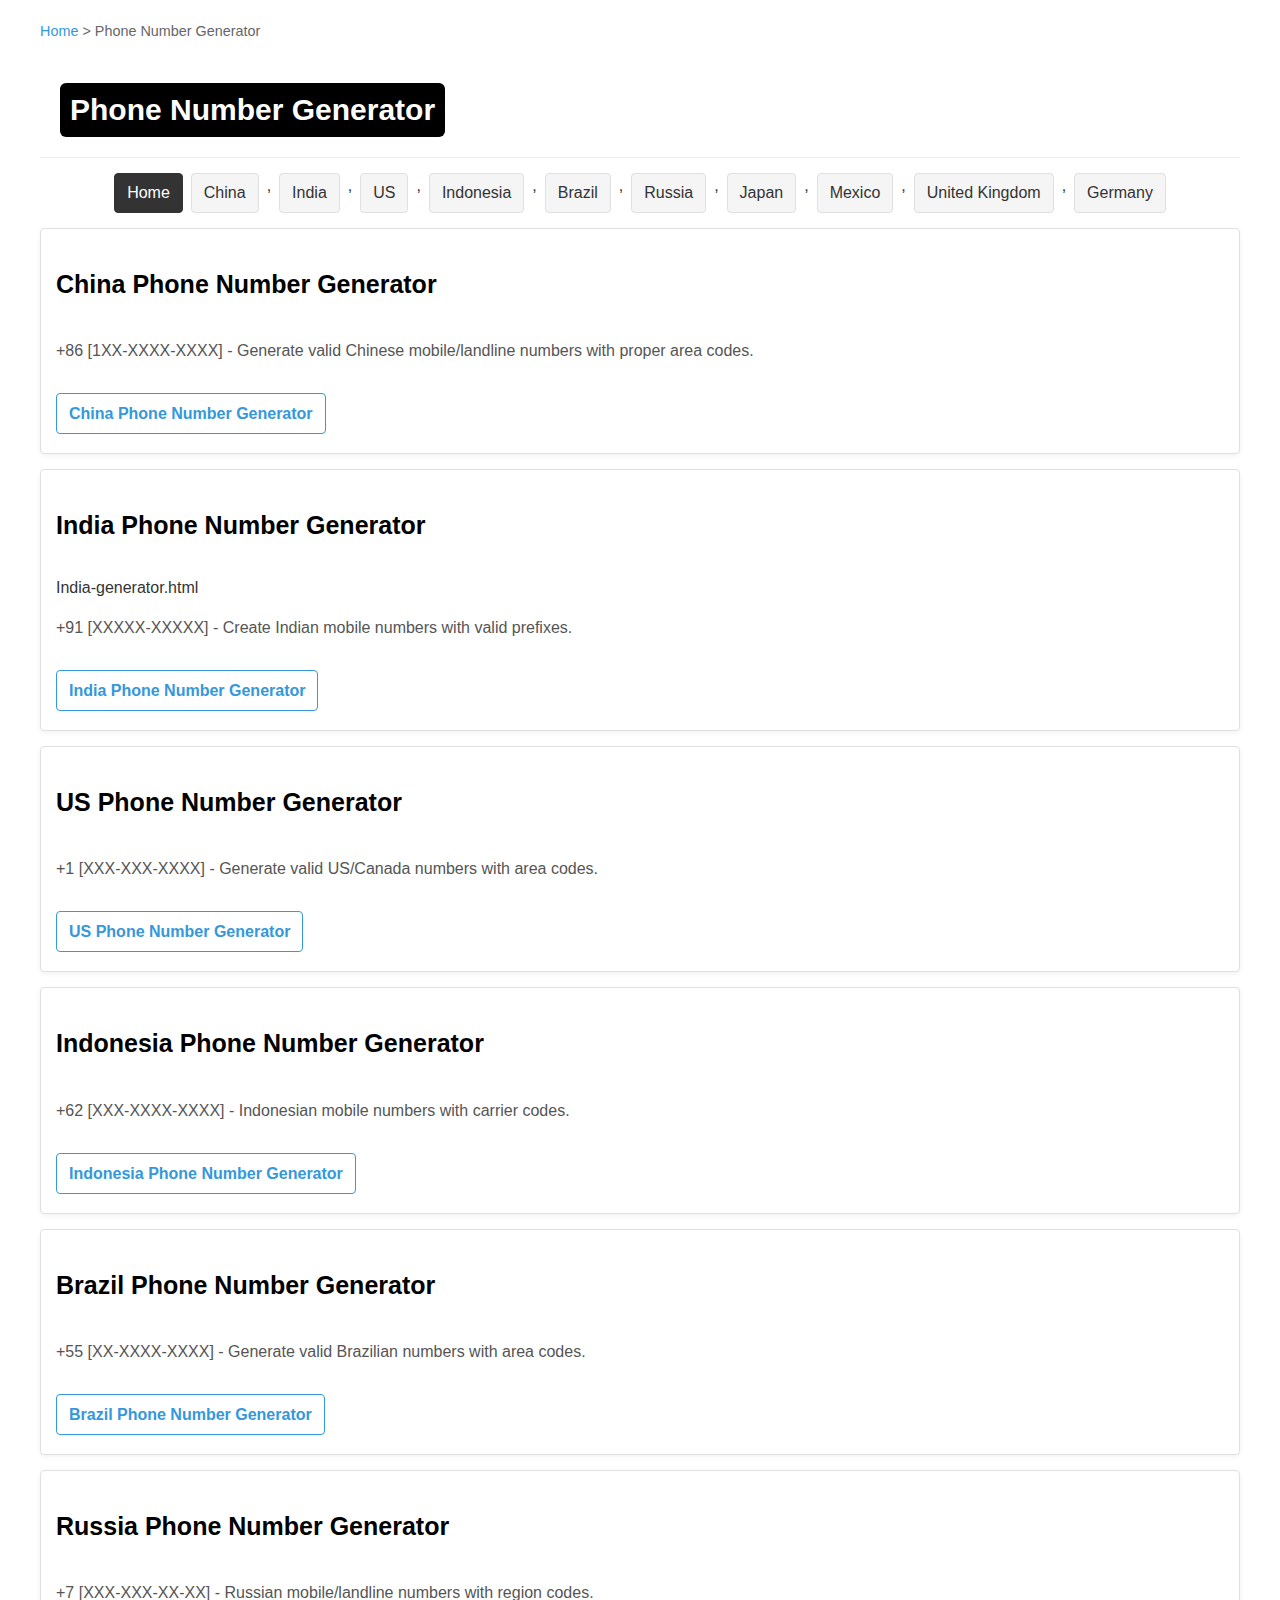
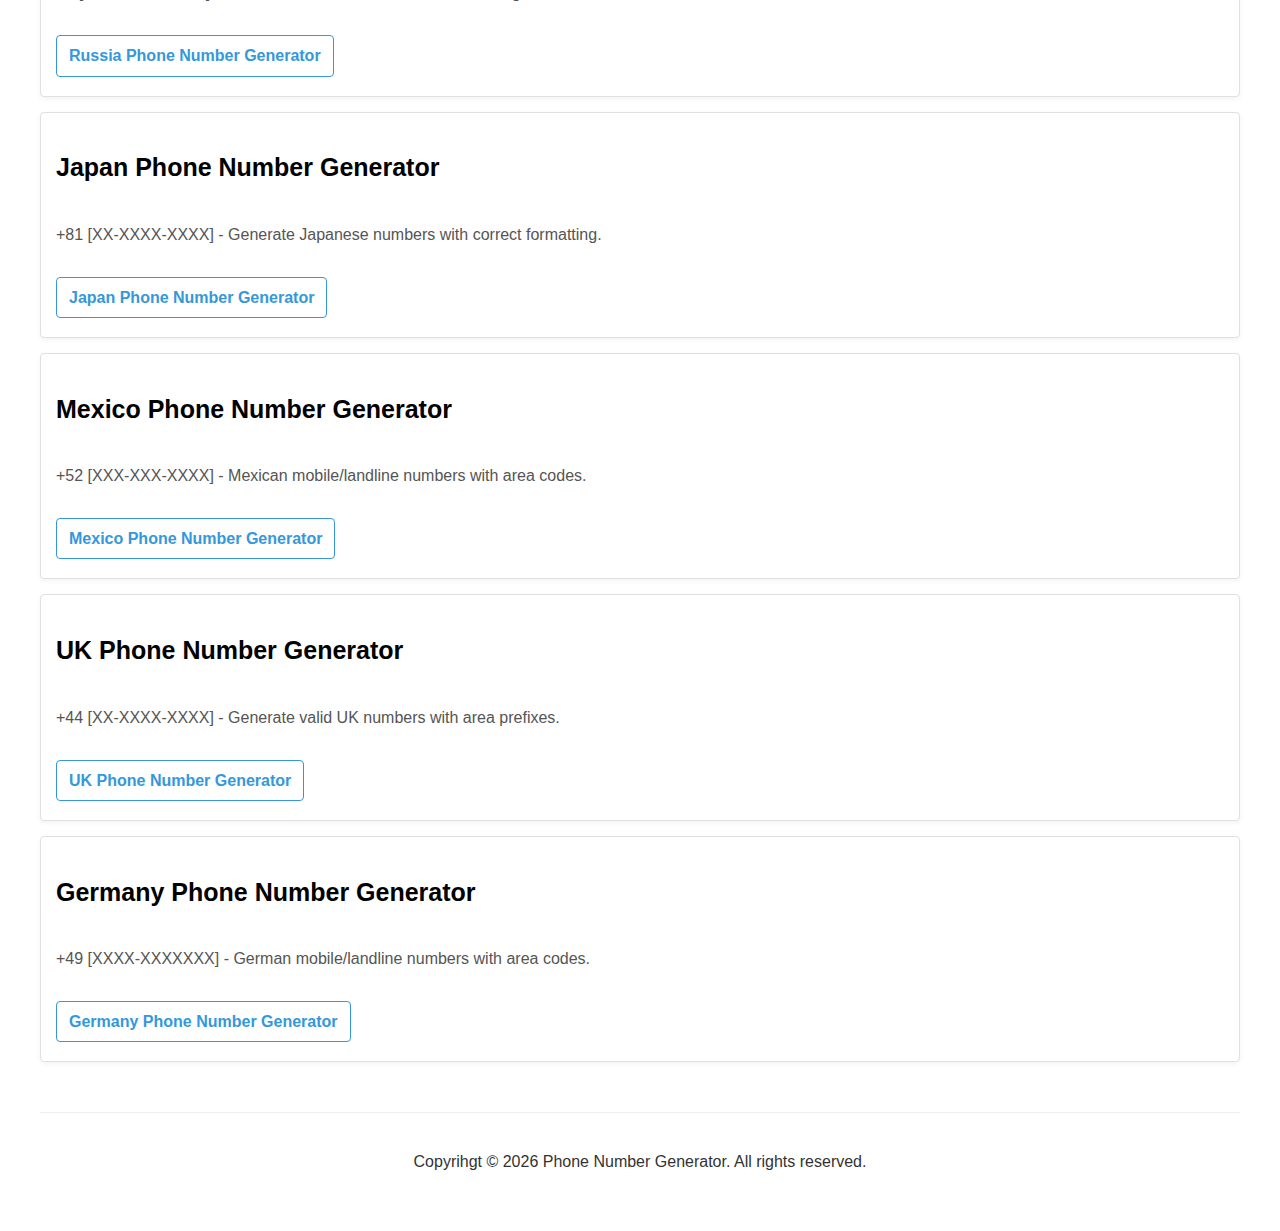
<file: index.html>
<!DOCTYPE html>
<html lang="en">

<head>
    <!-- 基本元数据 -->
    <meta charset="UTF-8">
    <meta name="viewport" content="width=device-width, initial-scale=1.0">

    <!-- SEO优化：页面描述和标题包含关键词 -->
    <meta name="description"
        content="Easily generate phone numbers for top countries like China,India,US,Indonesia,Brazil,Russia,Japan,Mexico,United Kingdom,Germany.Phone Number Generator, Perfect for testing, verification, and various applications.">
    <title>Phone Number Generator,China,India,US,Indonesia,Brazil,Russia,Japan,Mexico,United Kingdom,Germany</title>

    <!-- 规范链接，防止重复内容SEO问题 -->
    <link rel="canonical" href="https://www.yourdomain.com/" />

    <!-- 引入外部CSS文件 -->
    <link rel="stylesheet" href="style.css">
</head>

<body>
    <!-- 面包屑导航，提升用户体验和SEO -->
    <div class="breadcrumb">
        <a href="index.html" title="Phone Number Generator">Home</a> > Phone Number Generator
    </div>

    <!-- 页面主标题和简介 -->
    <header>
        <h1 class="logo">
            <a href="index.html" title="Phone Number Generator">Phone Number Generator</a>
        </h1>
    </header>

    <div class="country-list">
        <a href="index.html" title='Phone Number Generator'>Home</a>
        <a href="china-generator.html" title='China Phone Number Generator'>China</a>,
        <a href="India-generator.html" title='India Phone Number Generator'>India</a>,
        <a href="US-generator.html" title="US Phone Number Generator">US</a>,
        <a href="Indonesia-generator.html" title="Indonesia Phone Number Generator">Indonesia</a>,
        <a href="Brazil--generator.html" title="Brazil Phone Number Generator">Brazil</a>,
        <a href="Russia--generator.html" title="Russia Phone Number Generator">Russia</a>,
        <a href="Japan--generator.html" title="Japan Phone Number Generator">Japan</a>,
        <a href="Mexico--generator.html" title="Mexico Phone Number Generator">Mexico</a>,
        <a href="United--generator.html" title="United Kingdom Phone Number Generator">United
            Kingdom</a>,
        <a href="Germany--generator.html" title="Germany Phone Number Generator">Germany</a>
    </div>


    <!-- 主要内容区域 -->
    <!-- 10个国家的长方形列表 -->
    <main>
        <div class="country-list-container" id="countryListContainer">
            <!-- 中国 -->
            <div class="country-list-item" id="china" itemscope itemtype="https://schema.org/Country">
                <div class="country-list-content">
                    <h2><a href="china-generator.html" title='China Phone Number Generator'>China
                            Phone
                            Number Generator</a></h2>
                    <p class="country-description" itemprop="description">+86 [1XX-XXXX-XXXX] - Generate valid Chinese
                        mobile/landline numbers with proper area codes.</p>
                    <a href="china-generator.html" class="btn" title="Generate China Phone Number">China Phone
                        Number Generator</a>
                </div>
            </div>

            <!-- 印度 -->
            <div class="country-list-item" id="india" itemscope itemtype="https://schema.org/Country">
                <div class="country-list-content">
                    <h2 itemprop="name"><a href="India-generator.html" title='India Phone Number Generator'>India Phone
                            Number Generator</a></h2>India-generator.html
                    <p class="country-description" itemprop="description">+91 [XXXXX-XXXXX] - Create Indian mobile
                        numbers with valid prefixes.</p>
                    <a href="India-generator.html" class="btn" title="Generate India Phone Numbers">India Phone
                        Number Generator</a>
                </div>
            </div>

            <!-- 美国 -->
            <div class="country-list-item" id="us" itemscope itemtype="https://schema.org/Country">
                <div class="country-list-content">
                    <h2 itemprop="name"><a href="US-generator.html" title='US Phone Number Generator'>US Phone
                            Number Generator</a></h2>
                    <p class="country-description" itemprop="description">+1 [XXX-XXX-XXXX] - Generate valid US/Canada
                        numbers with area codes.</p>
                    <a href="US-generator.html" class="btn" title="Generate US Phone Numbers">US Phone Number
                        Generator</a>
                </div>
            </div>

            <!-- 印度尼西亚 -->
            <div class="country-list-item" id="indonesia" itemscope itemtype="https://schema.org/Country">
                <div class="country-list-content">
                    <h2 itemprop="name"><a href="Indonesia-generator.html"
                            title='Indonesia Phone Number Generator'>Indonesia Phone Number Generator</a></h2>
                    <p class="country-description" itemprop="description">+62 [XXX-XXXX-XXXX] - Indonesian mobile
                        numbers with carrier codes.</p>
                    <a href="Indonesia-generator.html" class="btn" title="Generate Indonesia Phone Numbers">Indonesia
                        Phone Number Generator</a>
                </div>
            </div>

            <!-- 巴西 -->
            <div class="country-list-item" id="brazil" itemscope itemtype="https://schema.org/Country">
                <div class="country-list-content">
                    <h2 itemprop="name"><a href="Brazil--generator.html" title='Brazil Phone Number Generator'>Brazil
                            Phone Number Generator</a></h2>
                    <p class="country-description" itemprop="description">+55 [XX-XXXX-XXXX] - Generate valid Brazilian
                        numbers with area codes.</p>
                    <a href="Brazil--generator.html" class="btn" title="Generate Brazil Phone Numbers">Brazil
                        Phone Number Generator</a>
                </div>
            </div>

            <!-- 俄罗斯 -->
            <div class="country-list-item" id="russia" itemscope itemtype="https://schema.org/Country">
                <div class="country-list-content">
                    <h2 itemprop="name"><a href="Russia--generator.html" title='Russia Phone Number Generator'>Russia
                            Phone Number Generator</a></h2>
                    <p class="country-description" itemprop="description">+7 [XXX-XXX-XX-XX] - Russian mobile/landline
                        numbers with region codes.</p>
                    <a href="Russia--generator.html" class="btn" title="Generate Russia Phone Numbers">Russia
                        Phone Number Generator</a>
                </div>
            </div>

            <!-- 日本 -->
            <div class="country-list-item" id="japan" itemscope itemtype="https://schema.org/Country">
                <div class="country-list-content">
                    <h2 itemprop="name"><a href="Japan--generator.html" title='Japan Phone Number Generator'>Japan Phone
                            Number Generator</a></h2>
                    <p class="country-description" itemprop="description">+81 [XX-XXXX-XXXX] - Generate Japanese numbers
                        with correct formatting.</p>
                    <a href="Japan--generator.html" class="btn" title="Generate Japan Phone Numbers">Japan Phone
                        Number Generator</a>
                </div>
            </div>

            <!-- 墨西哥 -->
            <div class="country-list-item" id="mexico" itemscope itemtype="https://schema.org/Country">
                <div class="country-list-content">
                    <h2 itemprop="name"><a href="Mexico--generator.html" title='Mexico Phone Number Generator'>Mexico
                            Phone Number Generator</a></h2>
                    <p class="country-description" itemprop="description">+52 [XXX-XXX-XXXX] - Mexican mobile/landline
                        numbers with area codes.</p>
                    <a href="Mexico--generator.html" class="btn" title="Generate Mexico Phone Numbers">Mexico
                        Phone Number Generator</a>
                </div>
            </div>

            <!-- 英国 -->
            <div class="country-list-item" id="uk" itemscope itemtype="https://schema.org/Country">
                <div class="country-list-content">
                    <h2 itemprop="name"><a href="United--generator.html" title='UK Phone Number Generator'>UK Phone
                            Number Generator</a></h2>
                    <p class="country-description" itemprop="description">+44 [XX-XXXX-XXXX] - Generate valid UK numbers
                        with area prefixes.</p>
                    <a href="United--generator.html" class="btn" title="Generate UK Phone Numbers">UK Phone Number
                        Generator</a>
                </div>
            </div>

            <!-- 德国 -->
            <div class="country-list-item" id="germany" itemscope itemtype="https://schema.org/Country">
                <div class="country-list-content">
                    <h2 itemprop="name"><a href="Germany--generator.html" title='Germany Phone Number Generator'>Germany
                            Phone Number Generator</a></h2>
                    <p class="country-description" itemprop="description">+49 [XXXX-XXXXXXX] - German mobile/landline
                        numbers with area codes.</p>
                    <a href="Germany--generator.html" class="btn" title="Generate Germany Phone Numbers">Germany
                        Phone Number Generator</a>
                </div>
            </div>
        </div>
    </main>

    <!-- 页脚 -->
    <footer>
        <p>Copyrihgt © <span id="current-year"></span> Phone Number Generator. All rights reserved.</p>
    </footer>

    <!-- 简单的JavaScript用于更新年份 -->
    <script src="script.js">
    </script>
</body>

</html>
</file>
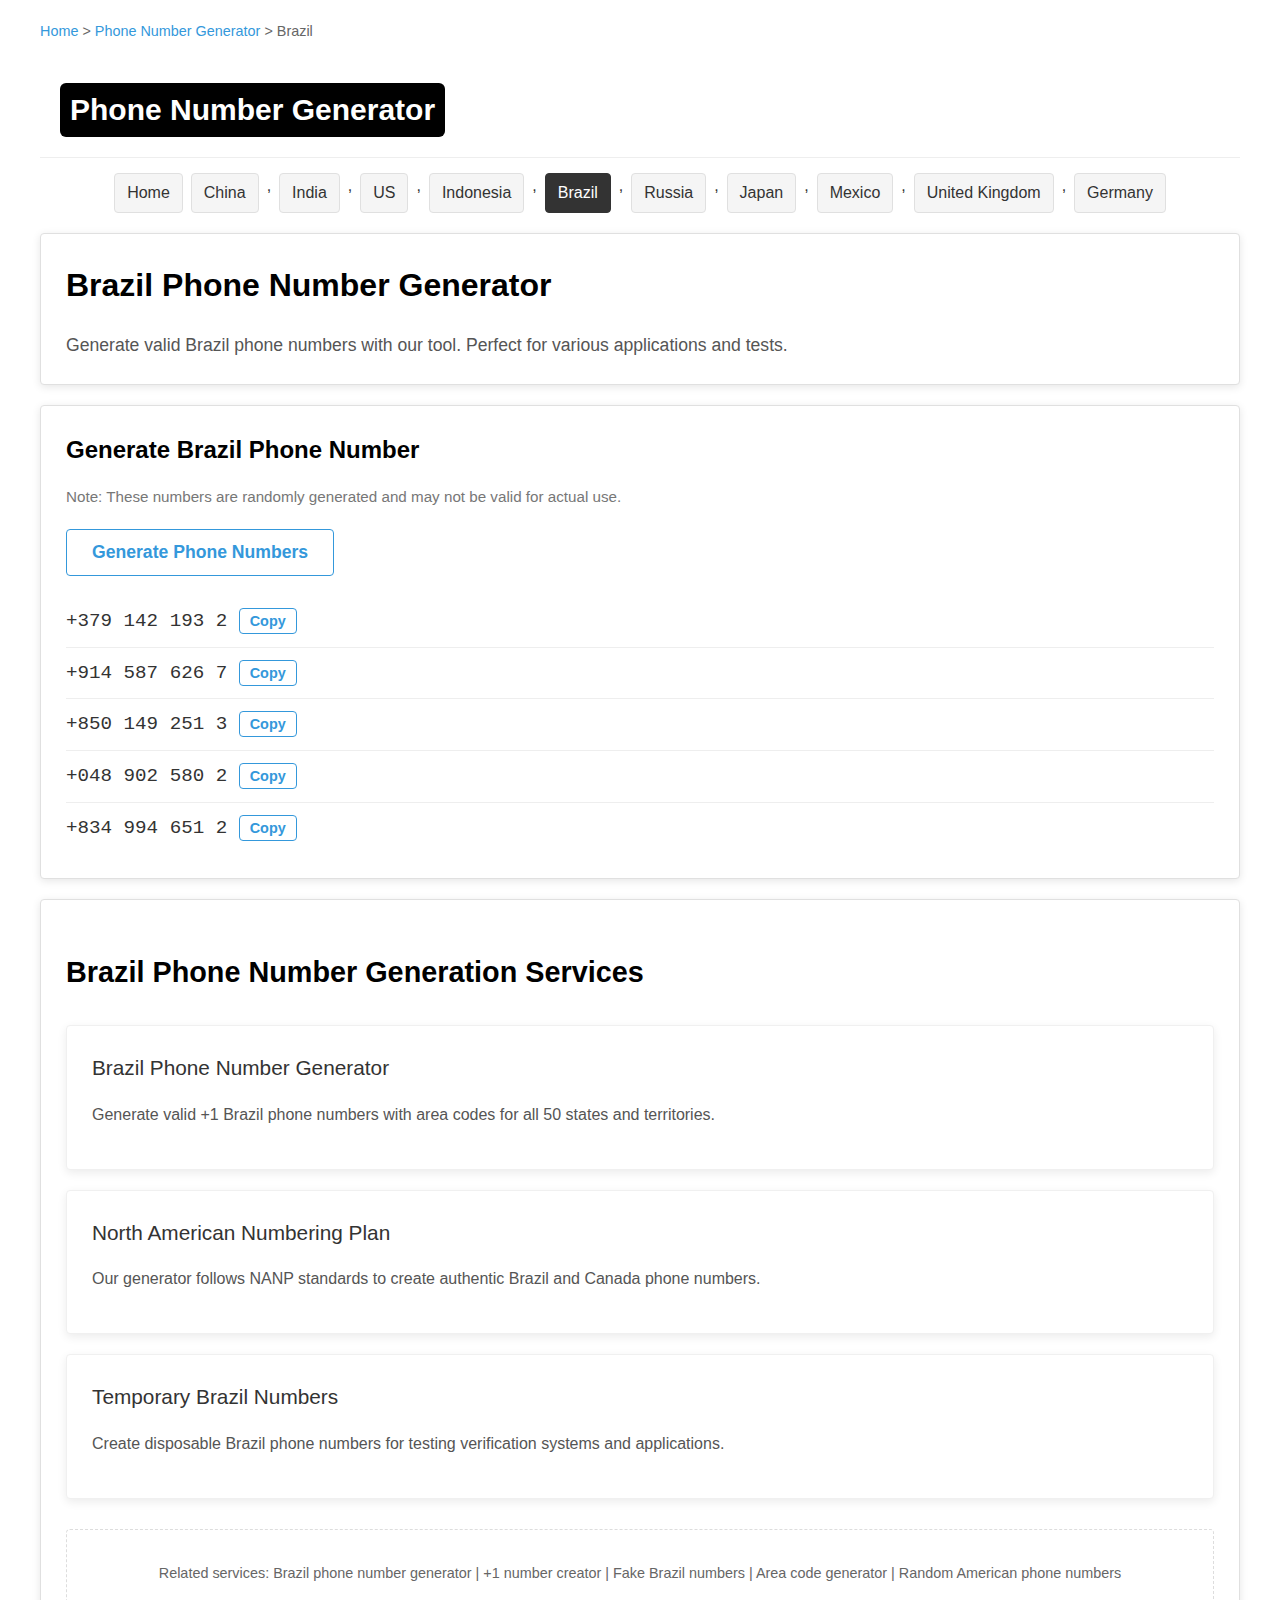
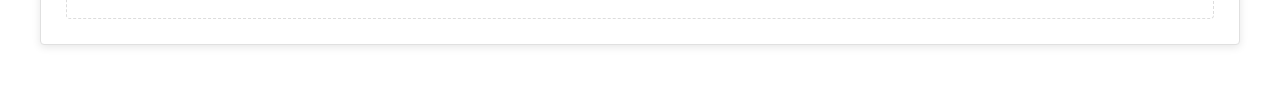
<file: Brazil--generator.html>
<!DOCTYPE html>
<html lang="en">

<head>
  <meta charset="UTF-8">
  <meta name="viewport" content="width=device-width, initial-scale=1.0">
  <title>Brazil Phone Number Generator - Generate Authentic & Random Brazil Numbers</title>
  <meta name="description"
    content="Easily generate random Brazil phone numbers for testing, verification, and other purposes. Authentic format with area codes for all states.">
  <link rel="stylesheet" href="style.css">
  <link rel="stylesheet" href="china.css">
</head>

<body>
  <div class="breadcrumb">
    <a href="index.html">Home</a> > <a href="index.html">Phone Number Generator</a> > Brazil
  </div>

  <header>
    <h1 class="logo">
      <a href="index.html" title="Phone Number Generator">Phone Number Generator</a>
    </h1>
  </header>

  <div class="country-list">
    <a href="index.html" title='Phone Number Generator'>Home</a>
    <a href="china-generator.html" title='China Phone Number Generator'>China</a>,
    <a href="India-generator.html" title='India Phone Number Generator'>India</a>,
    <a href="US-generator.html" title="US Phone Number Generator">US</a>,
    <a href="Indonesia-generator.html" title="Indonesia Phone Number Generator">Indonesia</a>,
    <a href="Brazil--generator.html" title="Brazil Phone Number Generator">Brazil</a>,
    <a href="Russia--generator.html" title="Russia Phone Number Generator">Russia</a>,
    <a href="Japan--generator.html" title="Japan Phone Number Generator">Japan</a>,
    <a href="Mexico--generator.html" title="Mexico Phone Number Generator">Mexico</a>,
    <a href="United--generator.html" title="United Kingdom Phone Number Generator">United
      Kingdom</a>,
    <a href="Germany--generator.html" title="Germany Phone Number Generator">Germany</a>
  </div>

  <main>
    <section class="country-generator-container">
      <h1>Brazil Phone Number Generator</h1>
      <p class="generator-description">Generate valid Brazil phone numbers with our tool. Perfect for various
        applications
        and tests.</p>
    </section>

    <div class="generator-section">
      <h2>Generate Brazil Phone Number</h2>
      <p class="disclaimer">Note: These numbers are randomly generated and may not be valid for actual use.</p>

      <button class="generate-btn" id="generateBtn">Generate Phone Numbers</button>

      <div class="phone-numbers-list" id="phoneList">
        <ul>
          <li>20 7946 0958 <button class="copy-btn">Copy</button></li>
          <li>20 7946 0958 <button class="copy-btn">Copy</button></li>
          <li>20 7946 0958 <button class="copy-btn">Copy</button></li>
          <li>20 7946 0958 <button class="copy-btn">Copy</button></li>
          <li>20 7946 0958 <button class="copy-btn">Copy</button></li>
        </ul>
      </div>
    </div>
  </main>

  <section class="seo-keywords-section">
    <div class="seo-content-container">
      <h2>Brazil Phone Number Generation Services</h2>
      <div class="keyword-blocks">
        <div class="keyword-block">
          <h2>Brazil Phone Number Generator</h2>
          <p>Generate valid +1 Brazil phone numbers with area codes for all 50 states and territories.</p>
        </div>

        <div class="keyword-block">
          <h2>North American Numbering Plan</h2>
          <p>Our generator follows NANP standards to create authentic Brazil and Canada phone numbers.</p>
        </div>

        <div class="keyword-block">
          <h2>Temporary Brazil Numbers</h2>
          <p>Create disposable Brazil phone numbers for testing verification systems and applications.</p>
        </div>
      </div>

      <div class="additional-keywords">
        <p>Related services: Brazil phone number generator | +1 number creator | Fake Brazil numbers | Area code
          generator |
          Random American phone numbers</p>
      </div>
    </div>
  </section>

  <script src="script.js"></script>
</body>

</html>
</file>
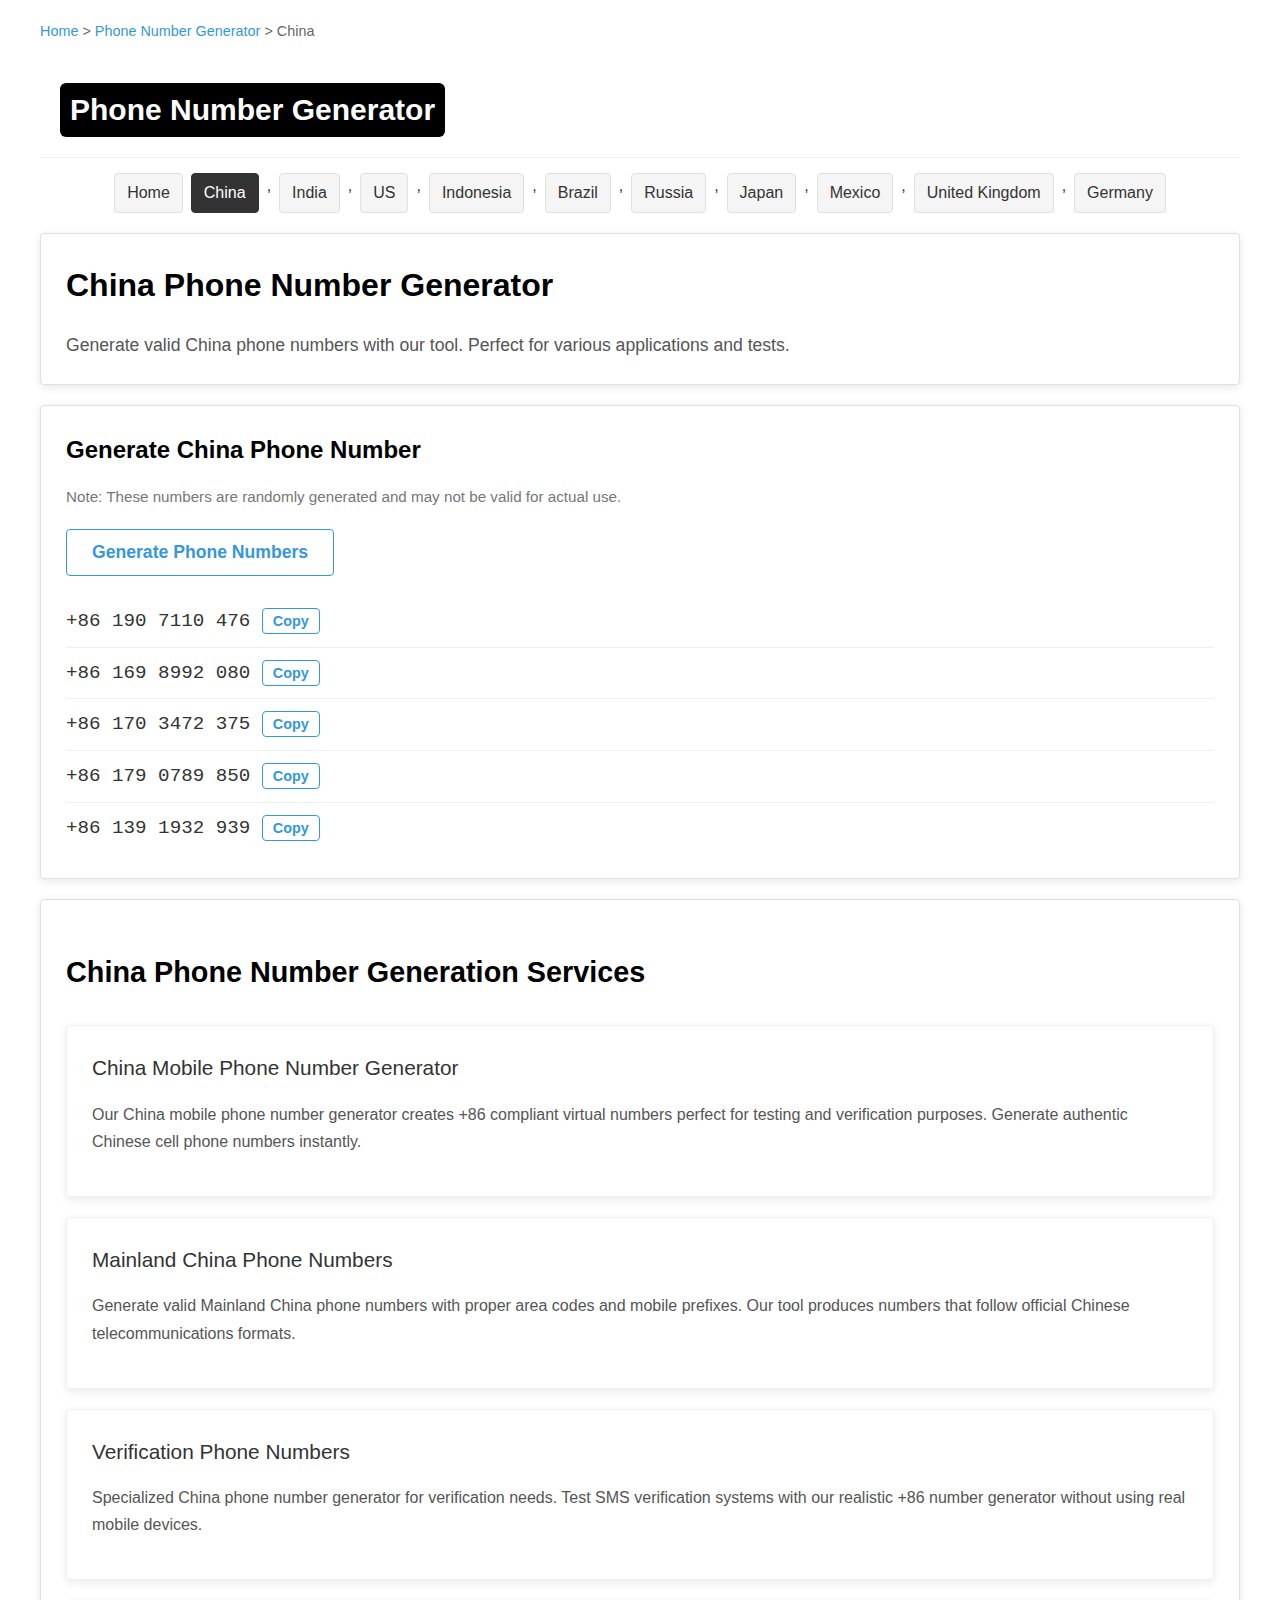
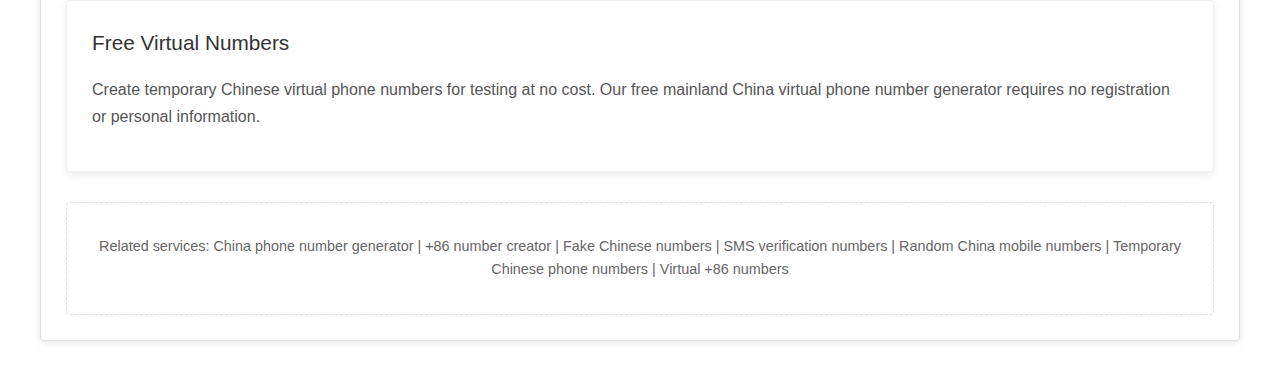
<file: china-generator.html>
<!DOCTYPE html>
<html lang="en">

<head>
  <meta charset="UTF-8">
  <meta name="viewport" content="width=device-width, initial-scale=1.0">
  <title>China Phone Number Generator - Generate Authentic & Random Chinese Numbers</title>
  <meta name="description"
    content="Easily generate random Chinese phone numbers for testing, verification, and other purposes. Authentic format with comprehensive coverage across China.">
  <link rel="stylesheet" href="style.css">
  <link rel="stylesheet" href="china.css">
</head>

<body>

  <div class="breadcrumb">
    <a href="index.html">Home</a> > <a href="index.html">Phone Number Generator</a> > China
  </div>

  <header>
    <h1 class="logo">
      <a href="index.html" title="Phone Number Generator">Phone Number Generator</a>
    </h1>
  </header>

  <div class="country-list">
    <a href="index.html" title='Phone Number Generator'>Home</a>
    <a href="china-generator.html" title='China Phone Number Generator'>China</a>,
    <a href="India-generator.html" title='India Phone Number Generator'>India</a>,
    <a href="US-generator.html" title="US Phone Number Generator">US</a>,
    <a href="Indonesia-generator.html" title="Indonesia Phone Number Generator">Indonesia</a>,
    <a href="Brazil--generator.html" title="Brazil Phone Number Generator">Brazil</a>,
    <a href="Russia--generator.html" title="Russia Phone Number Generator">Russia</a>,
    <a href="Japan--generator.html" title="Japan Phone Number Generator">Japan</a>,
    <a href="Mexico--generator.html" title="Mexico Phone Number Generator">Mexico</a>,
    <a href="United--generator.html" title="United Kingdom Phone Number Generator">United
      Kingdom</a>,
    <a href="Germany--generator.html" title="Germany Phone Number Generator">Germany</a>
  </div>

  <main>
    <section class="country-generator-container">
      <h1>China Phone Number Generator</h1>
      <p class="generator-description">Generate valid China phone numbers with our tool. Perfect for various
        applications
        and tests.</p>
    </section>

    <div class="generator-section">
      <h2>Generate China Phone Number</h2>
      <p class="disclaimer">Note: These numbers are randomly generated and may not be valid for actual use.</p>

      <button class="generate-btn" id="generateBtn">Generate Phone Numbers</button>

      <div class="phone-numbers-list" id="phoneList">
        <ul>
          <li>15157095012 <button class="copy-btn">Copy</button></li>
          <li>16694940030 <button class="copy-btn">Copy</button></li>
          <li>13184378605 <button class="copy-btn">Copy</button></li>
          <li>13955322699 <button class="copy-btn">Copy</button></li>
          <li>17408052257 <button class="copy-btn">Copy</button></li>
        </ul>
      </div>
    </div>
  </main>

  <section class="seo-keywords-section">
    <div class="seo-content-container">
      <h2>China Phone Number Generation Services</h2>
      <div class="keyword-blocks">
        <div class="keyword-block">
          <h2>China Mobile Phone Number Generator</h2>
          <p>Our China mobile phone number generator creates +86 compliant virtual numbers perfect for testing and
            verification purposes. Generate authentic Chinese cell phone numbers instantly.</p>
        </div>

        <div class="keyword-block">
          <h2>Mainland China Phone Numbers</h2>
          <p>Generate valid Mainland China phone numbers with proper area codes and mobile prefixes. Our tool produces
            numbers that follow official Chinese telecommunications formats.</p>
        </div>

        <div class="keyword-block">
          <h2>Verification Phone Numbers</h2>
          <p>Specialized China phone number generator for verification needs. Test SMS verification systems with our
            realistic +86 number generator without using real mobile devices.</p>
        </div>

        <div class="keyword-block">
          <h2>Free Virtual Numbers</h2>
          <p>Create temporary Chinese virtual phone numbers for testing at no cost. Our free mainland China virtual
            phone number generator requires no registration or personal information.</p>
        </div>
      </div>

      <div class="additional-keywords">
        <p>Related services: China phone number generator | +86 number creator | Fake Chinese numbers | SMS verification
          numbers | Random China mobile numbers | Temporary Chinese phone numbers | Virtual +86 numbers</p>
      </div>
    </div>
  </section>

  <script src="script.js"></script>
</body>

</html>
</file>
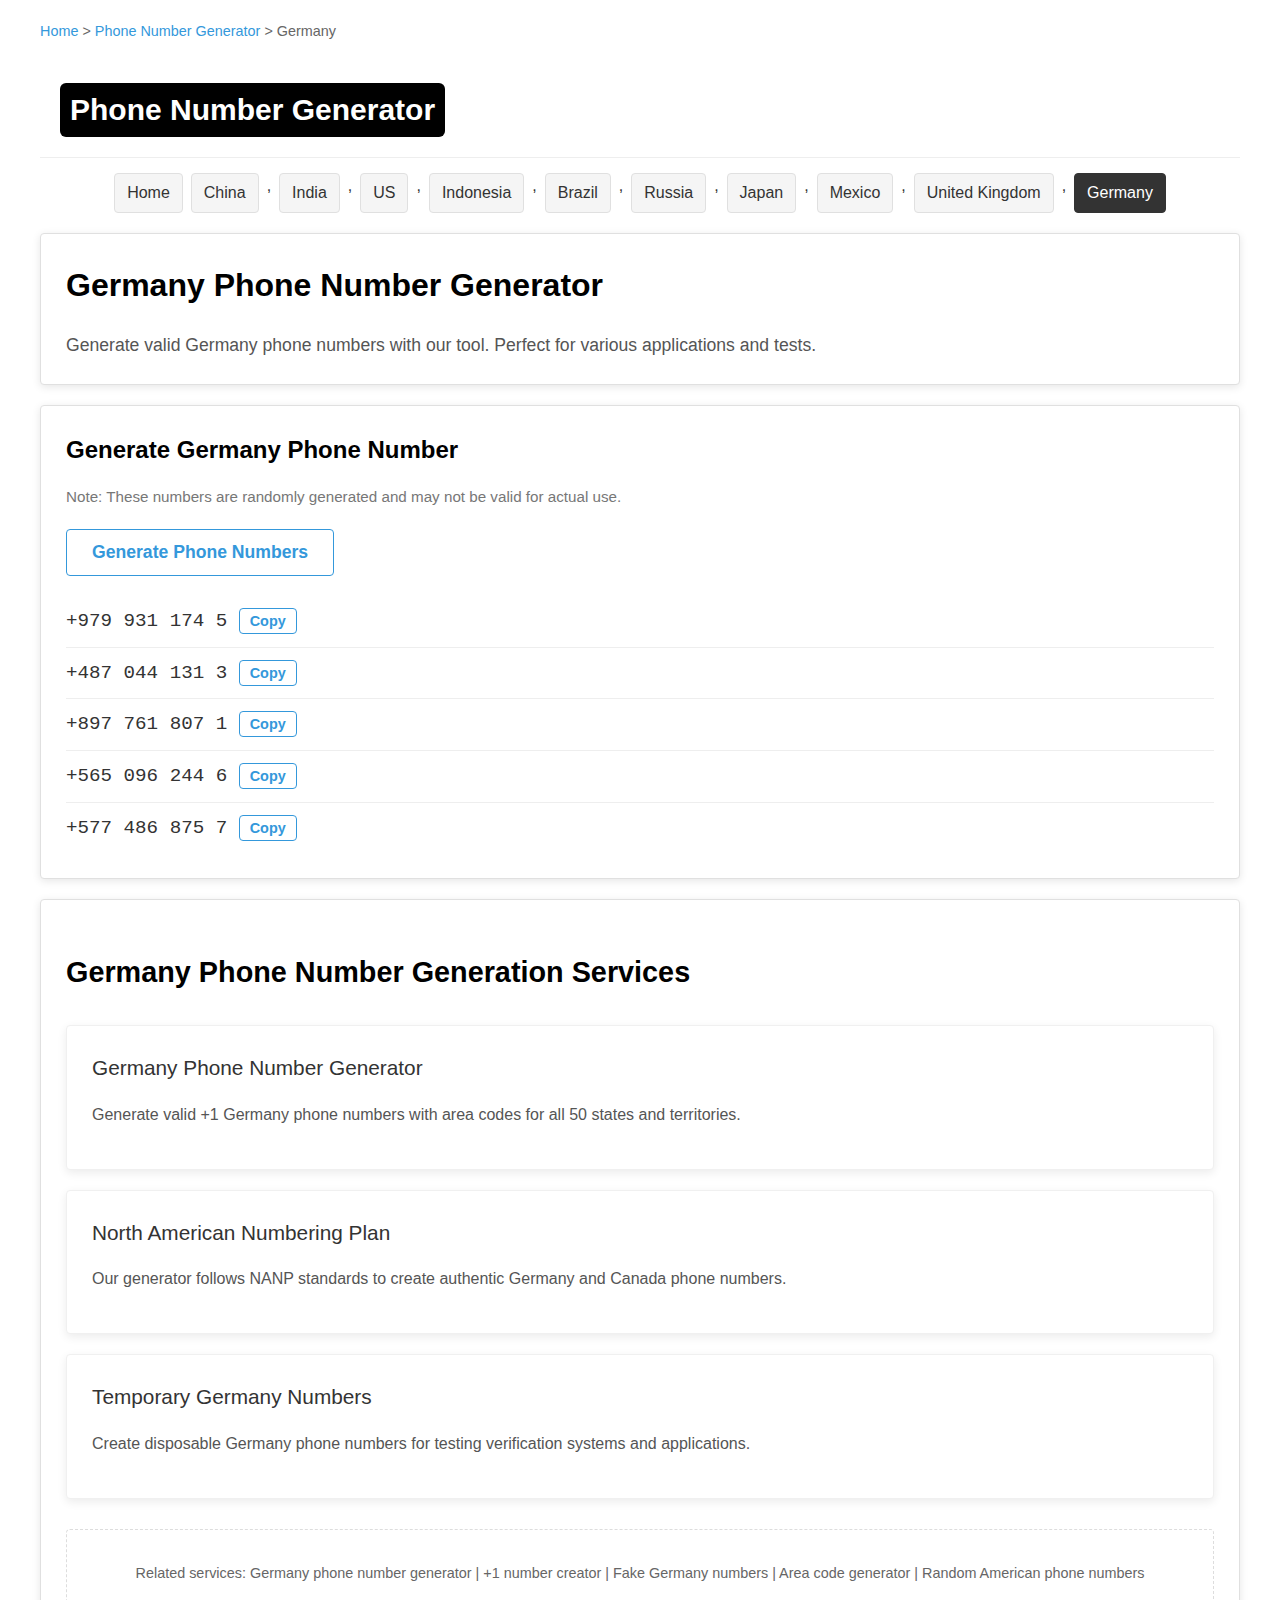
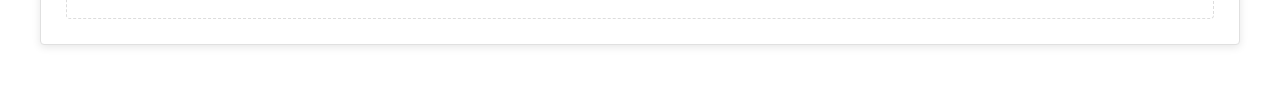
<file: Germany--generator.html>
<!DOCTYPE html>
<html lang="en">

<head>
  <meta charset="UTF-8">
  <meta name="viewport" content="width=device-width, initial-scale=1.0">
  <title>Germany Phone Number Generator - Generate Authentic & Random Germany Numbers</title>
  <meta name="description"
    content="Easily generate random Germany phone numbers for testing, verification, and other purposes. Authentic format with area codes for all states.">
  <link rel="stylesheet" href="style.css">
  <link rel="stylesheet" href="china.css">
</head>

<body>
  <div class="breadcrumb">
    <a href="index.html">Home</a> > <a href="index.html">Phone Number Generator</a> > Germany
  </div>

  <header>
    <h1 class="logo">
      <a href="index.html" title="Phone Number Generator">Phone Number Generator</a>
    </h1>
  </header>

  <div class="country-list">
    <a href="index.html" title='Phone Number Generator'>Home</a>
    <a href="china-generator.html" title='China Phone Number Generator'>China</a>,
    <a href="India-generator.html" title='India Phone Number Generator'>India</a>,
    <a href="US-generator.html" title="US Phone Number Generator">US</a>,
    <a href="Indonesia-generator.html" title="Indonesia Phone Number Generator">Indonesia</a>,
    <a href="Brazil--generator.html" title="Brazil Phone Number Generator">Brazil</a>,
    <a href="Russia--generator.html" title="Russia Phone Number Generator">Russia</a>,
    <a href="Japan--generator.html" title="Japan Phone Number Generator">Japan</a>,
    <a href="Mexico--generator.html" title="Mexico Phone Number Generator">Mexico</a>,
    <a href="United--generator.html" title="United Kingdom Phone Number Generator">United
      Kingdom</a>,
    <a href="Germany--generator.html" title="Germany Phone Number Generator">Germany</a>
  </div>

  <main>
    <section class="country-generator-container">
      <h1>Germany Phone Number Generator</h1>
      <p class="generator-description">Generate valid Germany phone numbers with our tool. Perfect for various
        applications
        and tests.</p>
    </section>

    <div class="generator-section">
      <h2>Generate Germany Phone Number</h2>
      <p class="disclaimer">Note: These numbers are randomly generated and may not be valid for actual use.</p>

      <button class="generate-btn" id="generateBtn">Generate Phone Numbers</button>

      <div class="phone-numbers-list" id="phoneList">
        <ul>
          <li>30 901820 <button class="copy-btn">Copy</button></li>
          <li>30 901820 <button class="copy-btn">Copy</button></li>
          <li>30 901820 <button class="copy-btn">Copy</button></li>
          <li>30 901820 <button class="copy-btn">Copy</button></li>
          <li>30 901820 <button class="copy-btn">Copy</button></li>
        </ul>
      </div>
    </div>
  </main>

  <section class="seo-keywords-section">
    <div class="seo-content-container">
      <h2>Germany Phone Number Generation Services</h2>
      <div class="keyword-blocks">
        <div class="keyword-block">
          <h2>Germany Phone Number Generator</h2>
          <p>Generate valid +1 Germany phone numbers with area codes for all 50 states and territories.</p>
        </div>

        <div class="keyword-block">
          <h2>North American Numbering Plan</h2>
          <p>Our generator follows NANP standards to create authentic Germany and Canada phone numbers.</p>
        </div>

        <div class="keyword-block">
          <h2>Temporary Germany Numbers</h2>
          <p>Create disposable Germany phone numbers for testing verification systems and applications.</p>
        </div>
      </div>

      <div class="additional-keywords">
        <p>Related services: Germany phone number generator | +1 number creator | Fake Germany numbers | Area code
          generator |
          Random American phone numbers</p>
      </div>
    </div>
  </section>

  <script src="script.js"></script>
</body>

</html>
</file>
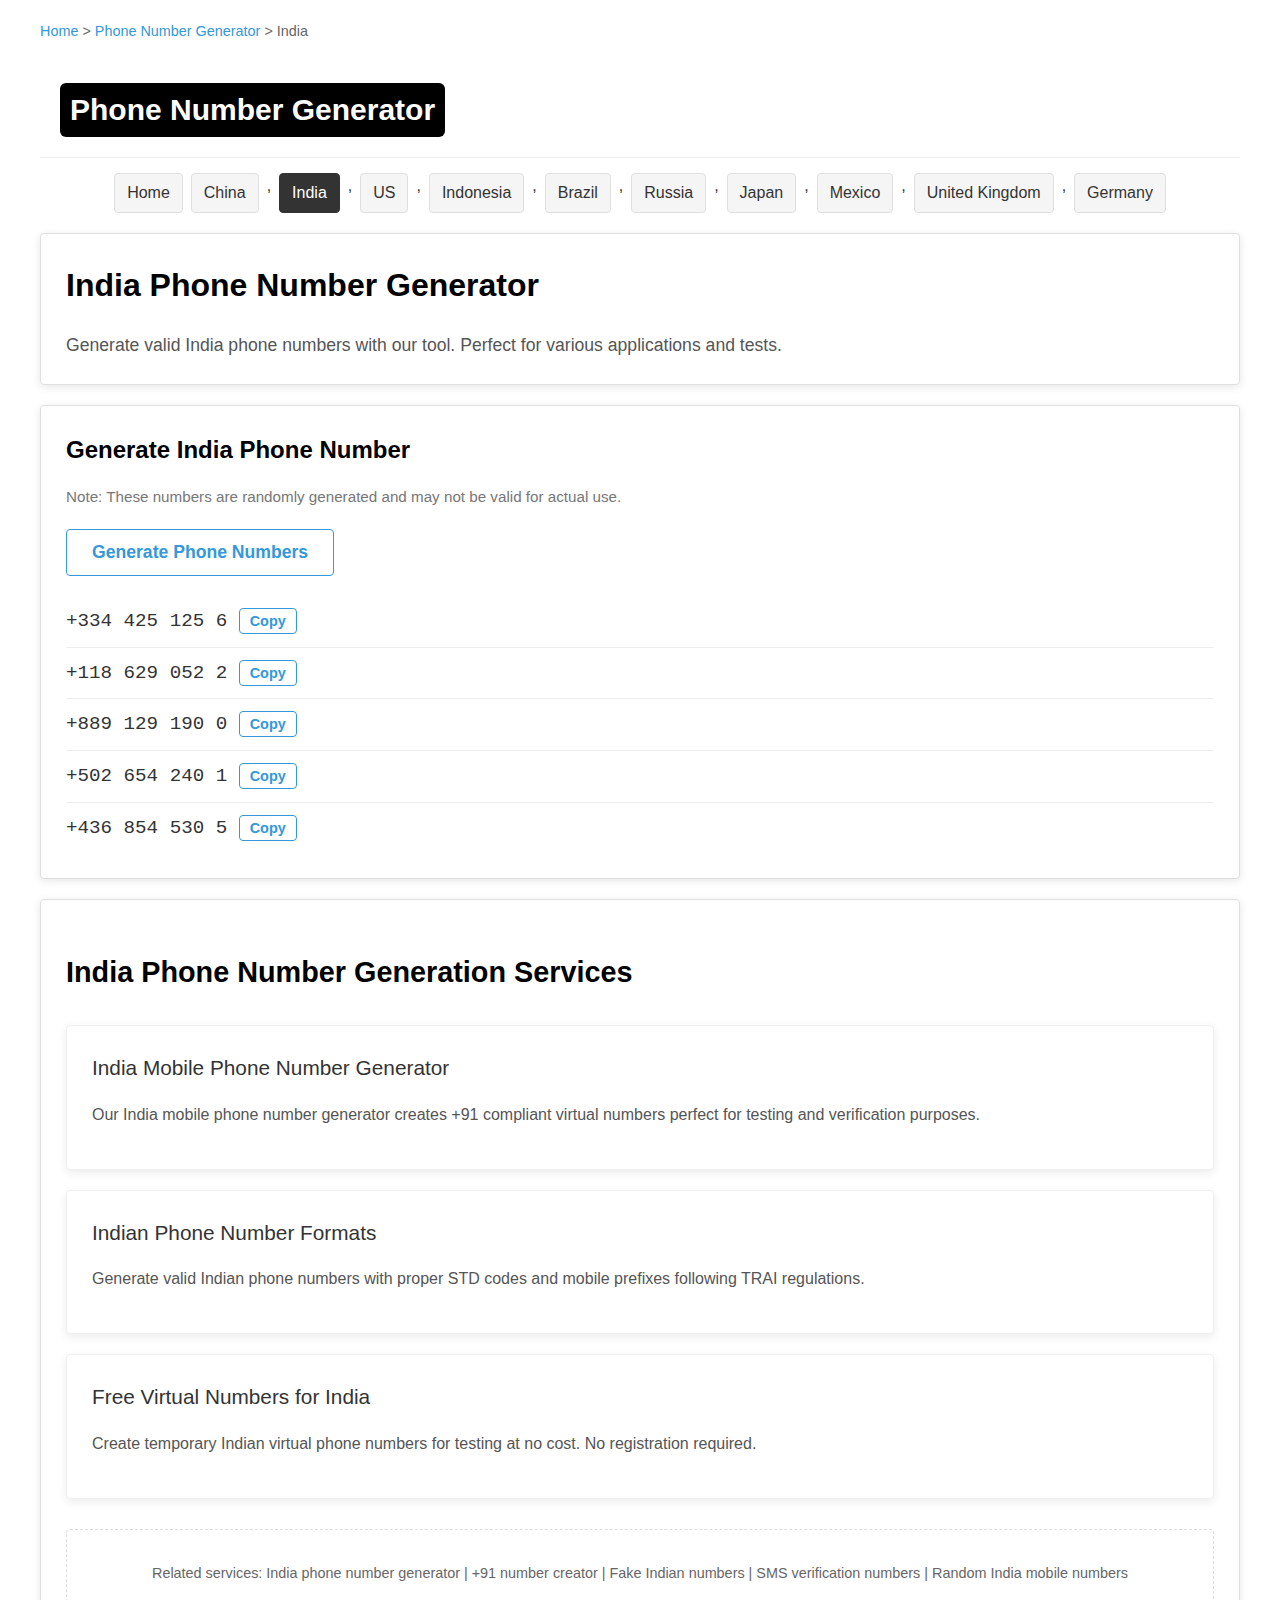
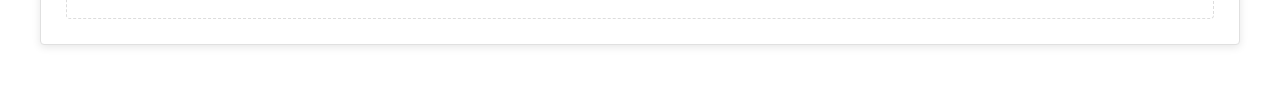
<file: India-generator.html>
<!DOCTYPE html>
<html lang="en">

<head>
  <meta charset="UTF-8">
  <meta name="viewport" content="width=device-width, initial-scale=1.0">
  <title>India Phone Number Generator - Generate Authentic & Random Indian Numbers</title>
  <meta name="description"
    content="Easily generate random Indian phone numbers for testing, verification, and other purposes. Authentic format with comprehensive coverage across India.">
  <link rel="stylesheet" href="style.css">
  <link rel="stylesheet" href="china.css">
</head>

<body>
  <div class="breadcrumb">
    <a href="index.html">Home</a> > <a href="index.html">Phone Number Generator</a> > India
  </div>

  <header>
    <h1 class="logo">
      <a href="index.html" title="Phone Number Generator">Phone Number Generator</a>
    </h1>
  </header>

  <div class="country-list">
    <a href="index.html" title='Phone Number Generator'>Home</a>
    <a href="china-generator.html" title='China Phone Number Generator'>China</a>,
    <a href="India-generator.html" title='India Phone Number Generator'>India</a>,
    <a href="US-generator.html" title="US Phone Number Generator">US</a>,
    <a href="Indonesia-generator.html" title="Indonesia Phone Number Generator">Indonesia</a>,
    <a href="Brazil--generator.html" title="Brazil Phone Number Generator">Brazil</a>,
    <a href="Russia--generator.html" title="Russia Phone Number Generator">Russia</a>,
    <a href="Japan--generator.html" title="Japan Phone Number Generator">Japan</a>,
    <a href="Mexico--generator.html" title="Mexico Phone Number Generator">Mexico</a>,
    <a href="United--generator.html" title="United Kingdom Phone Number Generator">United
      Kingdom</a>,
    <a href="Germany--generator.html" title="Germany Phone Number Generator">Germany</a>
  </div>

  <main>
    <section class="country-generator-container">
      <h1>India Phone Number Generator</h1>
      <p class="generator-description">Generate valid India phone numbers with our tool. Perfect for various
        applications and tests.</p>
    </section>

    <div class="generator-section">
      <h2>Generate India Phone Number</h2>
      <p class="disclaimer">Note: These numbers are randomly generated and may not be valid for actual use.</p>

      <button class="generate-btn" id="generateBtn">Generate Phone Numbers</button>

      <div class="phone-numbers-list" id="phoneList">
        <ul>
          <li>917895641230 <button class="copy-btn">Copy</button></li>
          <li>919876543210 <button class="copy-btn">Copy</button></li>
          <li>918765432109 <button class="copy-btn">Copy</button></li>
          <li>916789012345 <button class="copy-btn">Copy</button></li>
          <li>915678901234 <button class="copy-btn">Copy</button></li>
        </ul>
      </div>
    </div>
  </main>

  <section class="seo-keywords-section">
    <div class="seo-content-container">
      <h2>India Phone Number Generation Services</h2>
      <div class="keyword-blocks">
        <div class="keyword-block">
          <h2>India Mobile Phone Number Generator</h2>
          <p>Our India mobile phone number generator creates +91 compliant virtual numbers perfect for testing and
            verification purposes.</p>
        </div>

        <div class="keyword-block">
          <h2>Indian Phone Number Formats</h2>
          <p>Generate valid Indian phone numbers with proper STD codes and mobile prefixes following TRAI regulations.
          </p>
        </div>

        <div class="keyword-block">
          <h2>Free Virtual Numbers for India</h2>
          <p>Create temporary Indian virtual phone numbers for testing at no cost. No registration required.</p>
        </div>
      </div>

      <div class="additional-keywords">
        <p>Related services: India phone number generator | +91 number creator | Fake Indian numbers | SMS verification
          numbers | Random India mobile numbers</p>
      </div>
    </div>
  </section>

  <script src="script.js"></script>
</body>

</html>
</file>
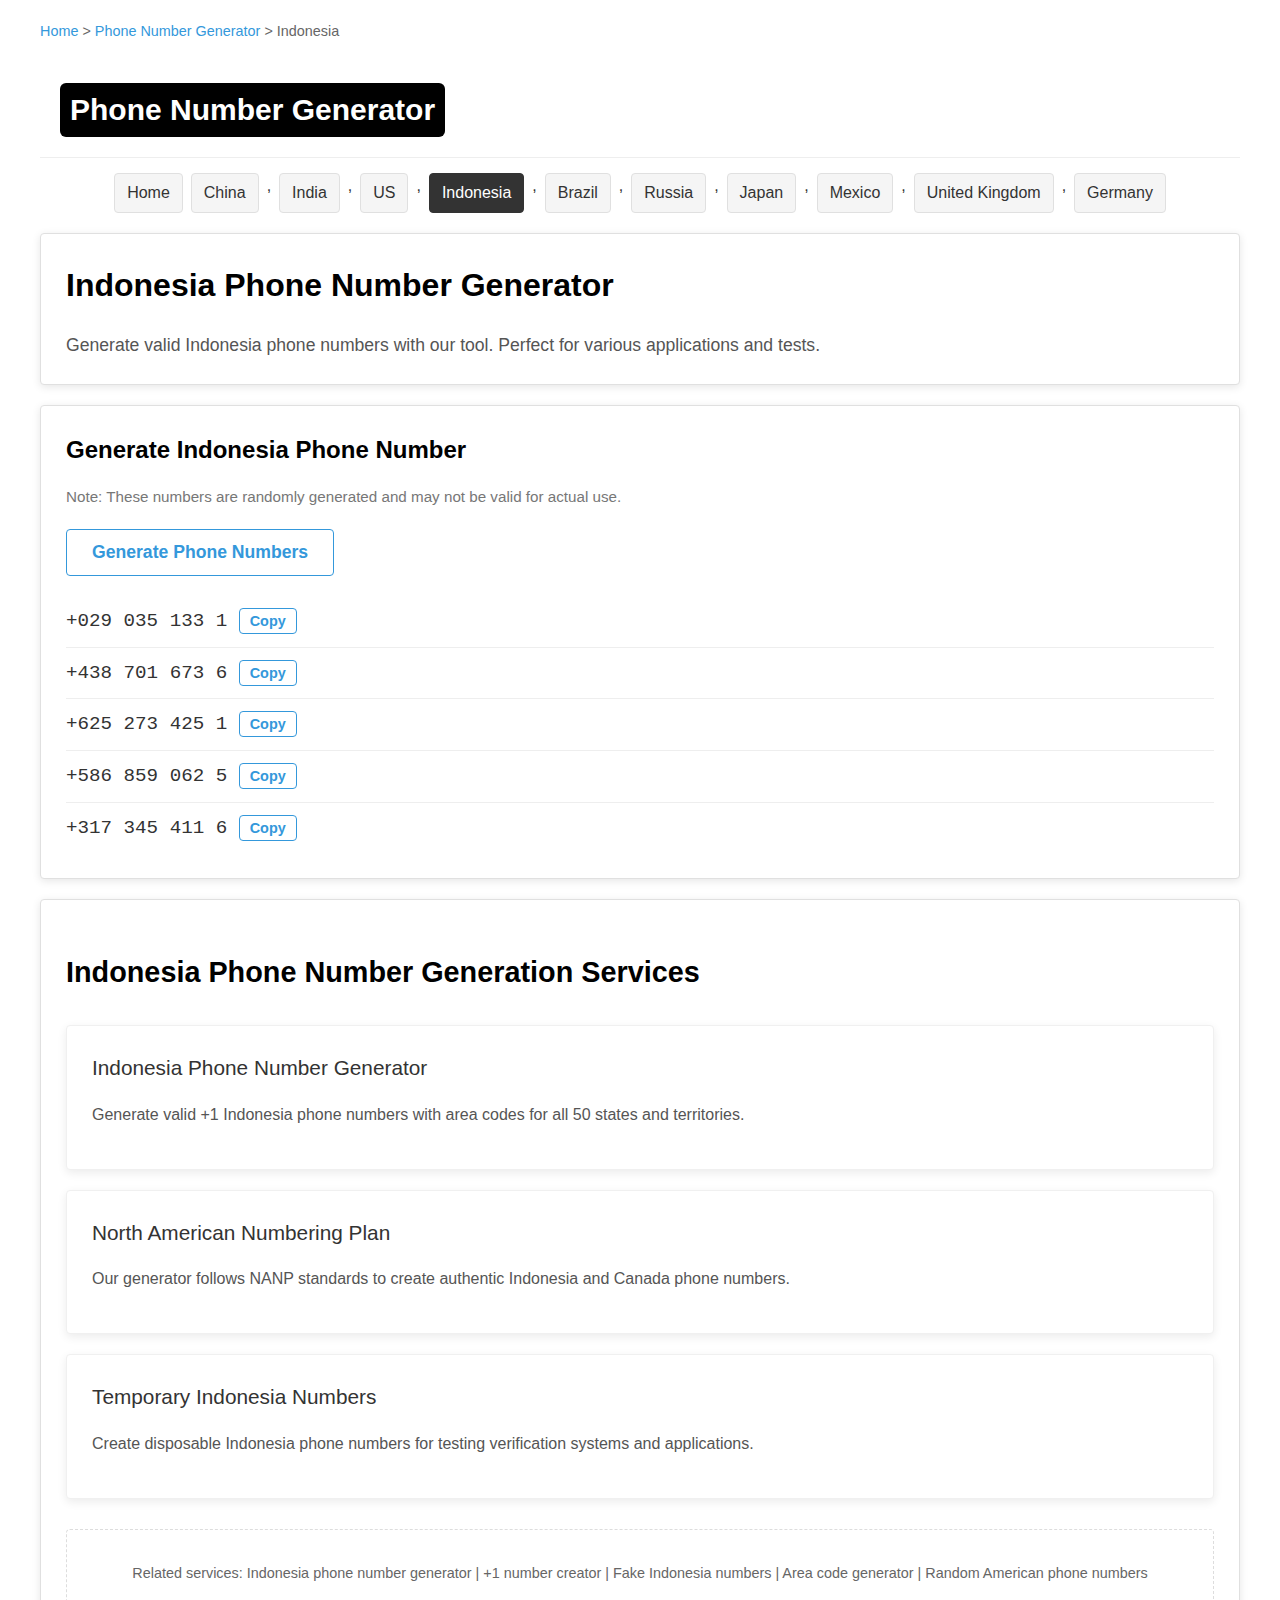
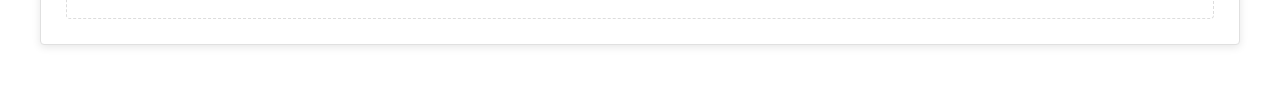
<file: Indonesia-generator.html>
<!DOCTYPE html>
<html lang="en">

<head>
  <meta charset="UTF-8">
  <meta name="viewport" content="width=device-width, initial-scale=1.0">
  <title>Indonesia Phone Number Generator - Generate Authentic & Random Indonesia Numbers</title>
  <meta name="description"
    content="Easily generate random Indonesia phone numbers for testing, verification, and other purposes. Authentic format with area codes for all states.">
  <link rel="stylesheet" href="style.css">
  <link rel="stylesheet" href="china.css">
</head>

<body>
  <div class="breadcrumb">
    <a href="index.html">Home</a> > <a href="index.html">Phone Number Generator</a> > Indonesia
  </div>

  <header>
    <h1 class="logo">
      <a href="index.html" title="Phone Number Generator">Phone Number Generator</a>
    </h1>

  </header>

  <div class="country-list">
    <a href="index.html" title='Phone Number Generator'>Home</a>
    <a href="china-generator.html" title='China Phone Number Generator'>China</a>,
    <a href="India-generator.html" title='India Phone Number Generator'>India</a>,
    <a href="US-generator.html" title="US Phone Number Generator">US</a>,
    <a href="Indonesia-generator.html" title="Indonesia Phone Number Generator">Indonesia</a>,
    <a href="Brazil--generator.html" title="Brazil Phone Number Generator">Brazil</a>,
    <a href="Russia--generator.html" title="Russia Phone Number Generator">Russia</a>,
    <a href="Japan--generator.html" title="Japan Phone Number Generator">Japan</a>,
    <a href="Mexico--generator.html" title="Mexico Phone Number Generator">Mexico</a>,
    <a href="United--generator.html" title="United Kingdom Phone Number Generator">United
      Kingdom</a>,
    <a href="Germany--generator.html" title="Germany Phone Number Generator">Germany</a>
  </div>

  <main>
    <section class="country-generator-container">
      <h1>Indonesia Phone Number Generator</h1>
      <p class="generator-description">Generate valid Indonesia phone numbers with our tool. Perfect for various
        applications
        and tests.</p>
    </section>

    <div class="generator-section">
      <h2>Generate Indonesia Phone Number</h2>
      <p class="disclaimer">Note: These numbers are randomly generated and may not be valid for actual use.</p>

      <button class="generate-btn" id="generateBtn">Generate Phone Numbers</button>

      <div class="phone-numbers-list" id="phoneList">
        <ul>
          <li>(212) 555-0198 <button class="copy-btn">Copy</button></li>
          <li>(415) 555-0132 <button class="copy-btn">Copy</button></li>
          <li>(305) 555-0187 <button class="copy-btn">Copy</button></li>
          <li>(312) 555-0145 <button class="copy-btn">Copy</button></li>
          <li>(617) 555-0163 <button class="copy-btn">Copy</button></li>
        </ul>
      </div>
    </div>
  </main>

  <section class="seo-keywords-section">
    <div class="seo-content-container">
      <h2>Indonesia Phone Number Generation Services</h2>
      <div class="keyword-blocks">
        <div class="keyword-block">
          <h2>Indonesia Phone Number Generator</h2>
          <p>Generate valid +1 Indonesia phone numbers with area codes for all 50 states and territories.</p>
        </div>

        <div class="keyword-block">
          <h2>North American Numbering Plan</h2>
          <p>Our generator follows NANP standards to create authentic Indonesia and Canada phone numbers.</p>
        </div>

        <div class="keyword-block">
          <h2>Temporary Indonesia Numbers</h2>
          <p>Create disposable Indonesia phone numbers for testing verification systems and applications.</p>
        </div>
      </div>

      <div class="additional-keywords">
        <p>Related services: Indonesia phone number generator | +1 number creator | Fake Indonesia numbers | Area code
          generator |
          Random American phone numbers</p>
      </div>
    </div>
  </section>

  <script src="script.js"></script>
</body>

</html>
</file>
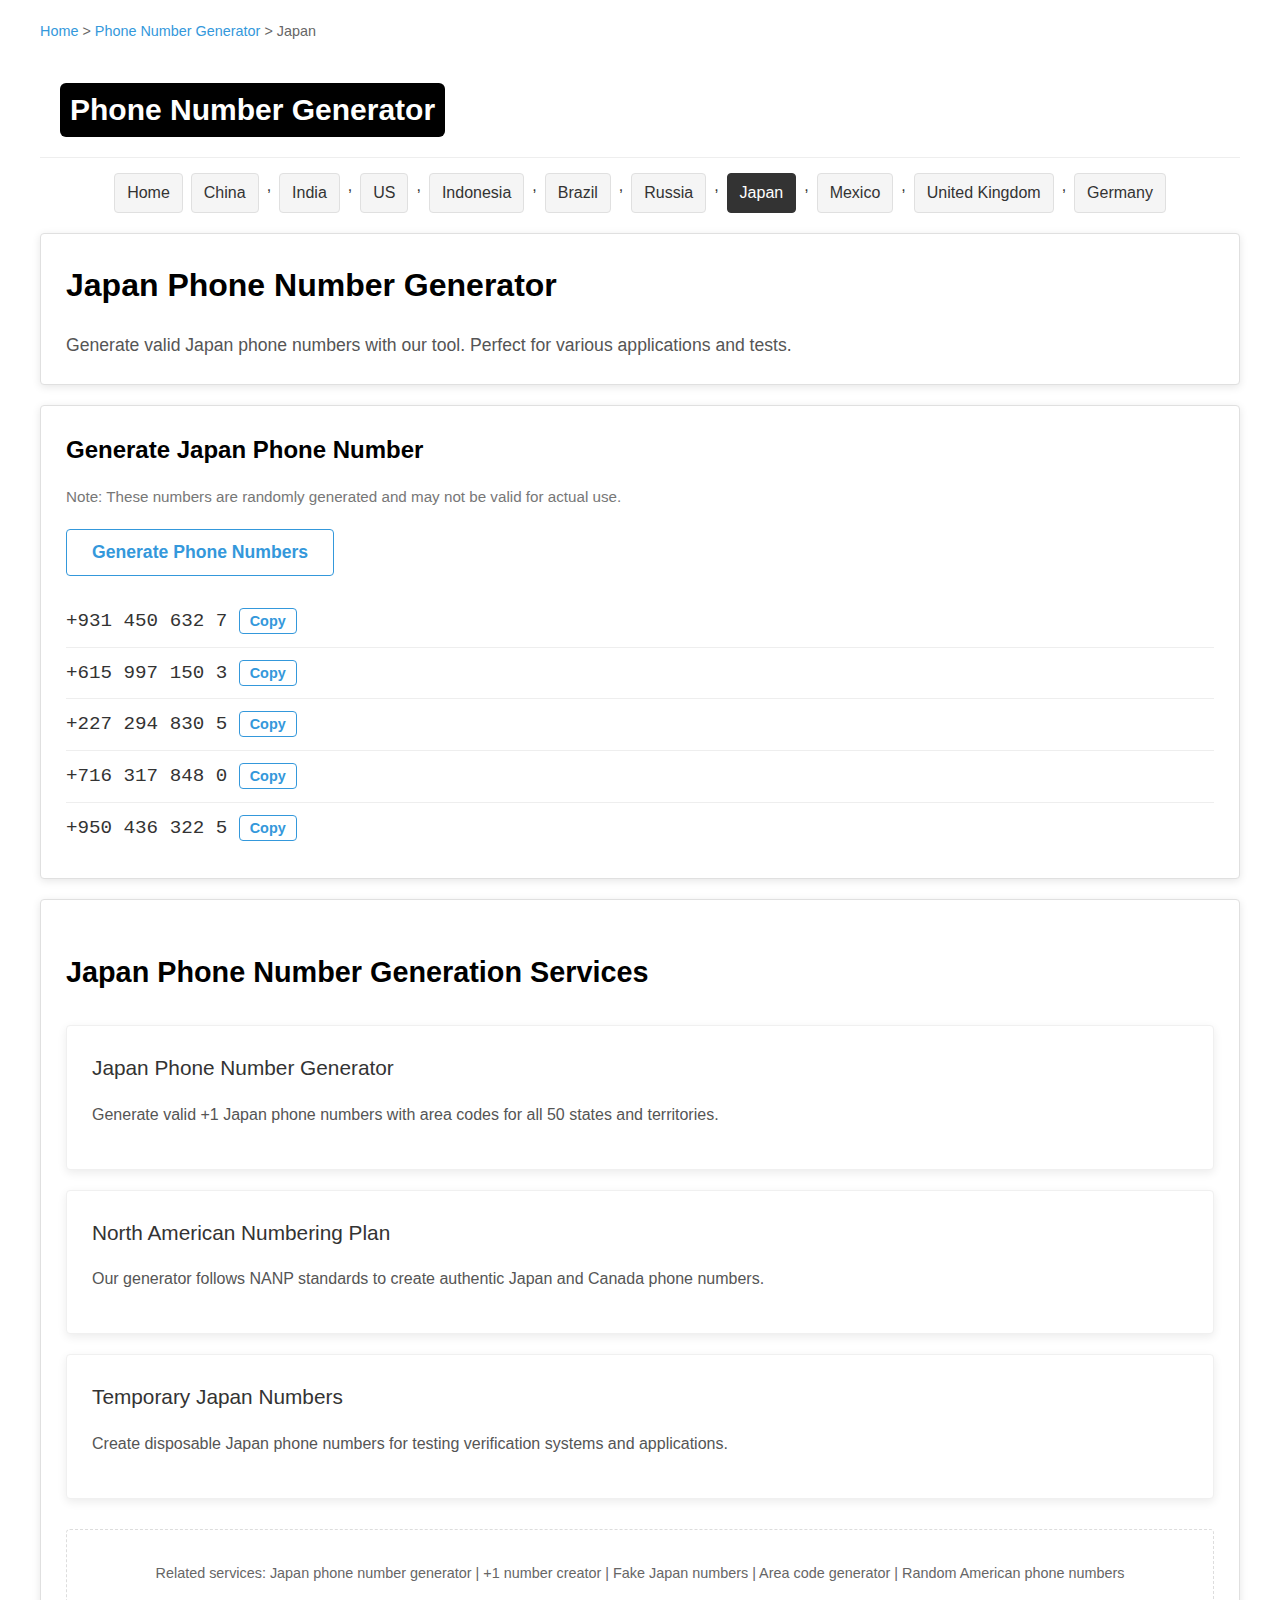
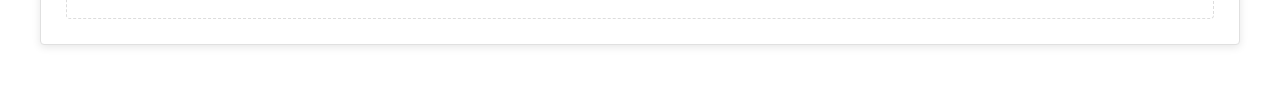
<file: Japan--generator.html>
<!DOCTYPE html>
<html lang="en">

<head>
  <meta charset="UTF-8">
  <meta name="viewport" content="width=device-width, initial-scale=1.0">
  <title>Japan Phone Number Generator - Generate Authentic & Random Japan Numbers</title>
  <meta name="description"
    content="Easily generate random Japan phone numbers for testing, verification, and other purposes. Authentic format with area codes for all states.">
  <link rel="stylesheet" href="style.css">
  <link rel="stylesheet" href="china.css">
</head>

<body>
  <div class="breadcrumb">
    <a href="index.html">Home</a> > <a href="index.html">Phone Number Generator</a> > Japan
  </div>

  <header>
    <h1 class="logo">
      <a href="index.html" title="Phone Number Generator">Phone Number Generator</a>
    </h1>
  </header>

  <div class="country-list">
    <a href="index.html" title='Phone Number Generator'>Home</a>
    <a href="china-generator.html" title='China Phone Number Generator'>China</a>,
    <a href="India-generator.html" title='India Phone Number Generator'>India</a>,
    <a href="US-generator.html" title="US Phone Number Generator">US</a>,
    <a href="Indonesia-generator.html" title="Indonesia Phone Number Generator">Indonesia</a>,
    <a href="Brazil--generator.html" title="Brazil Phone Number Generator">Brazil</a>,
    <a href="Russia--generator.html" title="Russia Phone Number Generator">Russia</a>,
    <a href="Japan--generator.html" title="Japan Phone Number Generator">Japan</a>,
    <a href="Mexico--generator.html" title="Mexico Phone Number Generator">Mexico</a>,
    <a href="United--generator.html" title="United Kingdom Phone Number Generator">United
      Kingdom</a>,
    <a href="Germany--generator.html" title="Germany Phone Number Generator">Germany</a>
  </div>

  <main>
    <section class="country-generator-container">
      <h1>Japan Phone Number Generator</h1>
      <p class="generator-description">Generate valid Japan phone numbers with our tool. Perfect for various
        applications
        and tests.</p>
    </section>

    <div class="generator-section">
      <h2>Generate Japan Phone Number</h2>
      <p class="disclaimer">Note: These numbers are randomly generated and may not be valid for actual use.</p>

      <button class="generate-btn" id="generateBtn">Generate Phone Numbers</button>

      <div class="phone-numbers-list" id="phoneList">
        <ul>
          <li>(212) 555-0198 <button class="copy-btn">Copy</button></li>
          <li>(415) 555-0132 <button class="copy-btn">Copy</button></li>
          <li>(305) 555-0187 <button class="copy-btn">Copy</button></li>
          <li>(312) 555-0145 <button class="copy-btn">Copy</button></li>
          <li>(617) 555-0163 <button class="copy-btn">Copy</button></li>
        </ul>
      </div>
    </div>
  </main>

  <section class="seo-keywords-section">
    <div class="seo-content-container">
      <h2>Japan Phone Number Generation Services</h2>
      <div class="keyword-blocks">
        <div class="keyword-block">
          <h2>Japan Phone Number Generator</h2>
          <p>Generate valid +1 Japan phone numbers with area codes for all 50 states and territories.</p>
        </div>

        <div class="keyword-block">
          <h2>North American Numbering Plan</h2>
          <p>Our generator follows NANP standards to create authentic Japan and Canada phone numbers.</p>
        </div>

        <div class="keyword-block">
          <h2>Temporary Japan Numbers</h2>
          <p>Create disposable Japan phone numbers for testing verification systems and applications.</p>
        </div>
      </div>

      <div class="additional-keywords">
        <p>Related services: Japan phone number generator | +1 number creator | Fake Japan numbers | Area code generator
          |
          Random American phone numbers</p>
      </div>
    </div>
  </section>

  <script src="script.js"></script>
</body>

</html>
</file>
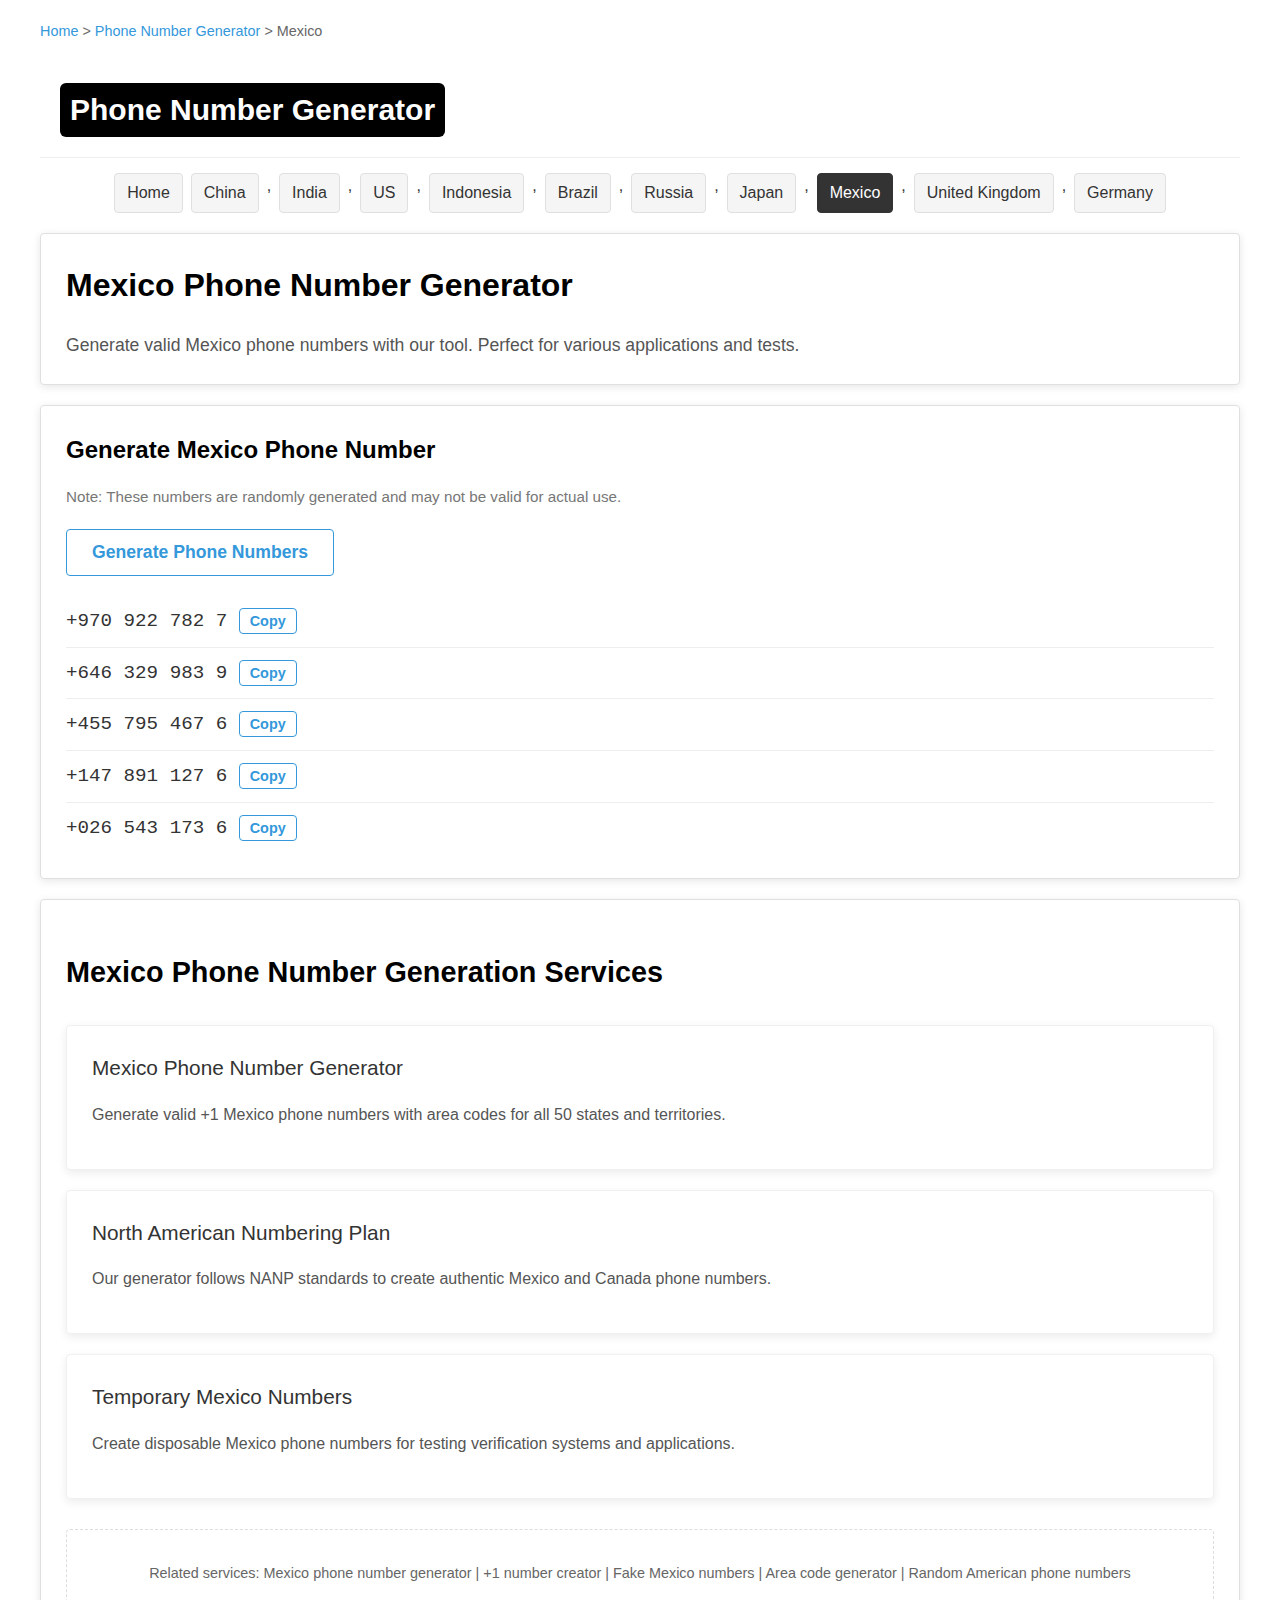
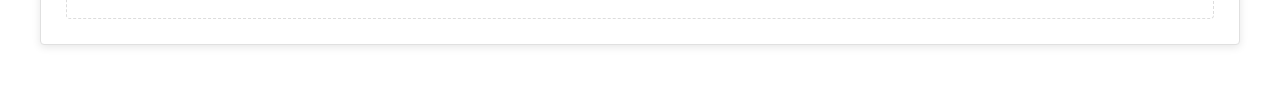
<file: Mexico--generator.html>
<!DOCTYPE html>
<html lang="en">

<head>
  <meta charset="UTF-8">
  <meta name="viewport" content="width=device-width, initial-scale=1.0">
  <title>Mexico Phone Number Generator - Generate Authentic & Random Mexico Numbers</title>
  <meta name="description"
    content="Easily generate random Mexico phone numbers for testing, verification, and other purposes. Authentic format with area codes for all states.">
  <link rel="stylesheet" href="style.css">
  <link rel="stylesheet" href="china.css">
</head>

<body>
  <div class="breadcrumb">
    <a href="index.html">Home</a> > <a href="index.html">Phone Number Generator</a> > Mexico
  </div>

  <header>
    <h1 class="logo">
      <a href="index.html" title="Phone Number Generator">Phone Number Generator</a>
    </h1>
  </header>

  <div class="country-list">
    <a href="index.html" title='Phone Number Generator'>Home</a>
    <a href="china-generator.html" title='China Phone Number Generator'>China</a>,
    <a href="India-generator.html" title='India Phone Number Generator'>India</a>,
    <a href="US-generator.html" title="US Phone Number Generator">US</a>,
    <a href="Indonesia-generator.html" title="Indonesia Phone Number Generator">Indonesia</a>,
    <a href="Brazil--generator.html" title="Brazil Phone Number Generator">Brazil</a>,
    <a href="Russia--generator.html" title="Russia Phone Number Generator">Russia</a>,
    <a href="Japan--generator.html" title="Japan Phone Number Generator">Japan</a>,
    <a href="Mexico--generator.html" title="Mexico Phone Number Generator">Mexico</a>,
    <a href="United--generator.html" title="United Kingdom Phone Number Generator">United
      Kingdom</a>,
    <a href="Germany--generator.html" title="Germany Phone Number Generator">Germany</a>
  </div>

  <main>
    <section class="country-generator-container">
      <h1>Mexico Phone Number Generator</h1>
      <p class="generator-description">Generate valid Mexico phone numbers with our tool. Perfect for various
        applications
        and tests.</p>
    </section>

    <div class="generator-section">
      <h2>Generate Mexico Phone Number</h2>
      <p class="disclaimer">Note: These numbers are randomly generated and may not be valid for actual use.</p>

      <button class="generate-btn" id="generateBtn">Generate Phone Numbers</button>

      <div class="phone-numbers-list" id="phoneList">
        <ul>
          <li>(212) 555-0198 <button class="copy-btn">Copy</button></li>
          <li>(415) 555-0132 <button class="copy-btn">Copy</button></li>
          <li>(305) 555-0187 <button class="copy-btn">Copy</button></li>
          <li>(312) 555-0145 <button class="copy-btn">Copy</button></li>
          <li>(617) 555-0163 <button class="copy-btn">Copy</button></li>
        </ul>
      </div>
    </div>
  </main>

  <section class="seo-keywords-section">
    <div class="seo-content-container">
      <h2>Mexico Phone Number Generation Services</h2>
      <div class="keyword-blocks">
        <div class="keyword-block">
          <h2>Mexico Phone Number Generator</h2>
          <p>Generate valid +1 Mexico phone numbers with area codes for all 50 states and territories.</p>
        </div>

        <div class="keyword-block">
          <h2>North American Numbering Plan</h2>
          <p>Our generator follows NANP standards to create authentic Mexico and Canada phone numbers.</p>
        </div>

        <div class="keyword-block">
          <h2>Temporary Mexico Numbers</h2>
          <p>Create disposable Mexico phone numbers for testing verification systems and applications.</p>
        </div>
      </div>

      <div class="additional-keywords">
        <p>Related services: Mexico phone number generator | +1 number creator | Fake Mexico numbers | Area code
          generator |
          Random American phone numbers</p>
      </div>
    </div>
  </section>

  <script src="script.js"></script>
</body>

</html>
</file>
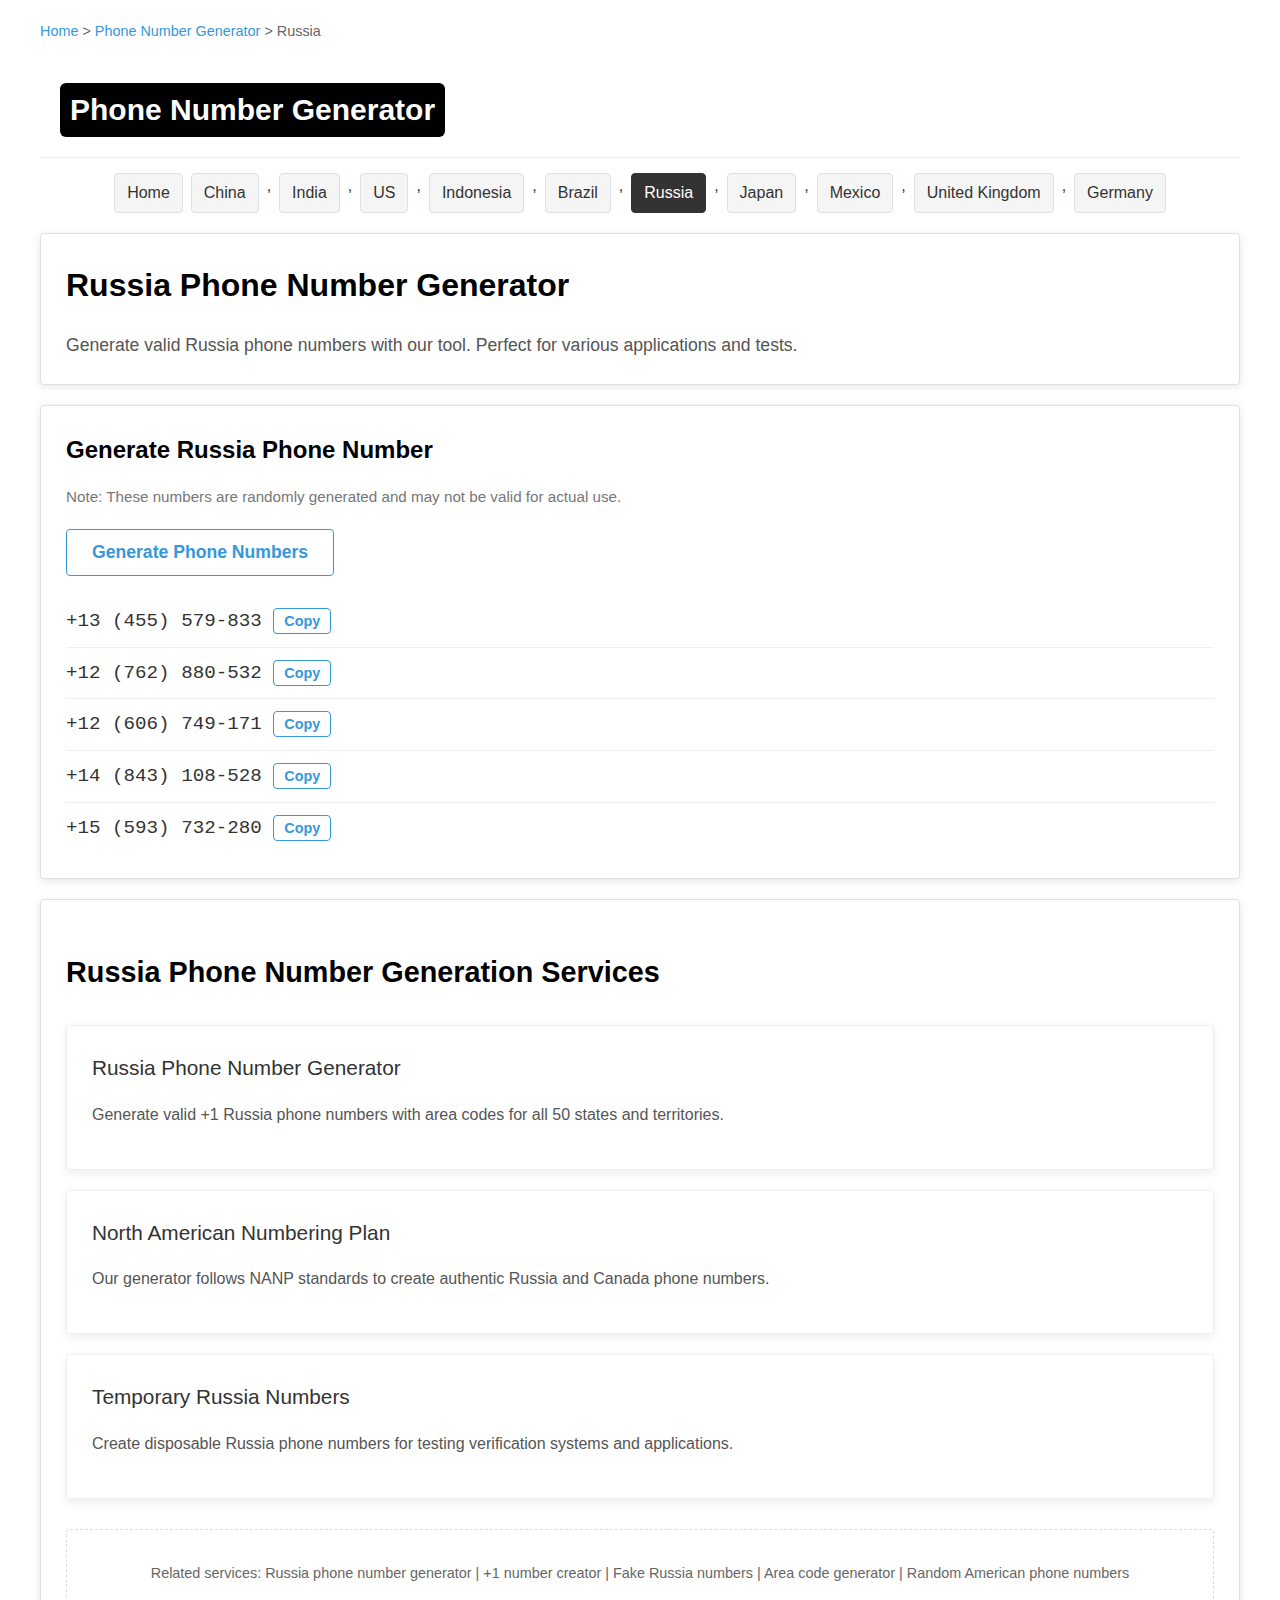
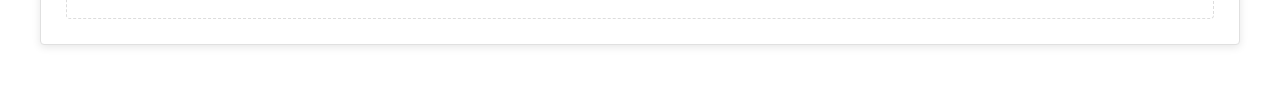
<file: Russia--generator.html>
<!DOCTYPE html>
<html lang="en">

<head>
  <meta charset="UTF-8">
  <meta name="viewport" content="width=device-width, initial-scale=1.0">
  <title>Russia Phone Number Generator - Generate Authentic & Random Russia Numbers</title>
  <meta name="description"
    content="Easily generate random Russia phone numbers for testing, verification, and other purposes. Authentic format with area codes for all states.">
  <link rel="stylesheet" href="style.css">
  <link rel="stylesheet" href="china.css">
</head>

<body>
  <div class="breadcrumb">
    <a href="index.html">Home</a> > <a href="index.html">Phone Number Generator</a> > Russia
  </div>

  <header>
    <h1 class="logo">
      <a href="index.html" title="Phone Number Generator">Phone Number Generator</a>
    </h1>
  </header>

  <div class="country-list">
    <a href="index.html" title='Phone Number Generator'>Home</a>
    <a href="china-generator.html" title='China Phone Number Generator'>China</a>,
    <a href="India-generator.html" title='India Phone Number Generator'>India</a>,
    <a href="US-generator.html" title="US Phone Number Generator">US</a>,
    <a href="Indonesia-generator.html" title="Indonesia Phone Number Generator">Indonesia</a>,
    <a href="Brazil--generator.html" title="Brazil Phone Number Generator">Brazil</a>,
    <a href="Russia--generator.html" title="Russia Phone Number Generator">Russia</a>,
    <a href="Japan--generator.html" title="Japan Phone Number Generator">Japan</a>,
    <a href="Mexico--generator.html" title="Mexico Phone Number Generator">Mexico</a>,
    <a href="United--generator.html" title="United Kingdom Phone Number Generator">United
      Kingdom</a>,
    <a href="Germany--generator.html" title="Germany Phone Number Generator">Germany</a>
  </div>

  <main>
    <section class="country-generator-container">
      <h1>Russia Phone Number Generator</h1>
      <p class="generator-description">Generate valid Russia phone numbers with our tool. Perfect for various
        applications
        and tests.</p>
    </section>

    <div class="generator-section">
      <h2>Generate Russia Phone Number</h2>
      <p class="disclaimer">Note: These numbers are randomly generated and may not be valid for actual use.</p>

      <button class="generate-btn" id="generateBtn">Generate Phone Numbers</button>

      <div class="phone-numbers-list" id="phoneList">
        <ul>
          <li>(212) 555-0198 <button class="copy-btn">Copy</button></li>
          <li>(415) 555-0132 <button class="copy-btn">Copy</button></li>
          <li>(305) 555-0187 <button class="copy-btn">Copy</button></li>
          <li>(312) 555-0145 <button class="copy-btn">Copy</button></li>
          <li>(617) 555-0163 <button class="copy-btn">Copy</button></li>
        </ul>
      </div>
    </div>
  </main>

  <section class="seo-keywords-section">
    <div class="seo-content-container">
      <h2>Russia Phone Number Generation Services</h2>
      <div class="keyword-blocks">
        <div class="keyword-block">
          <h2>Russia Phone Number Generator</h2>
          <p>Generate valid +1 Russia phone numbers with area codes for all 50 states and territories.</p>
        </div>

        <div class="keyword-block">
          <h2>North American Numbering Plan</h2>
          <p>Our generator follows NANP standards to create authentic Russia and Canada phone numbers.</p>
        </div>

        <div class="keyword-block">
          <h2>Temporary Russia Numbers</h2>
          <p>Create disposable Russia phone numbers for testing verification systems and applications.</p>
        </div>
      </div>

      <div class="additional-keywords">
        <p>Related services: Russia phone number generator | +1 number creator | Fake Russia numbers | Area code
          generator |
          Random American phone numbers</p>
      </div>
    </div>
  </section>

  <script src="script.js"></script>
</body>

</html>
</file>
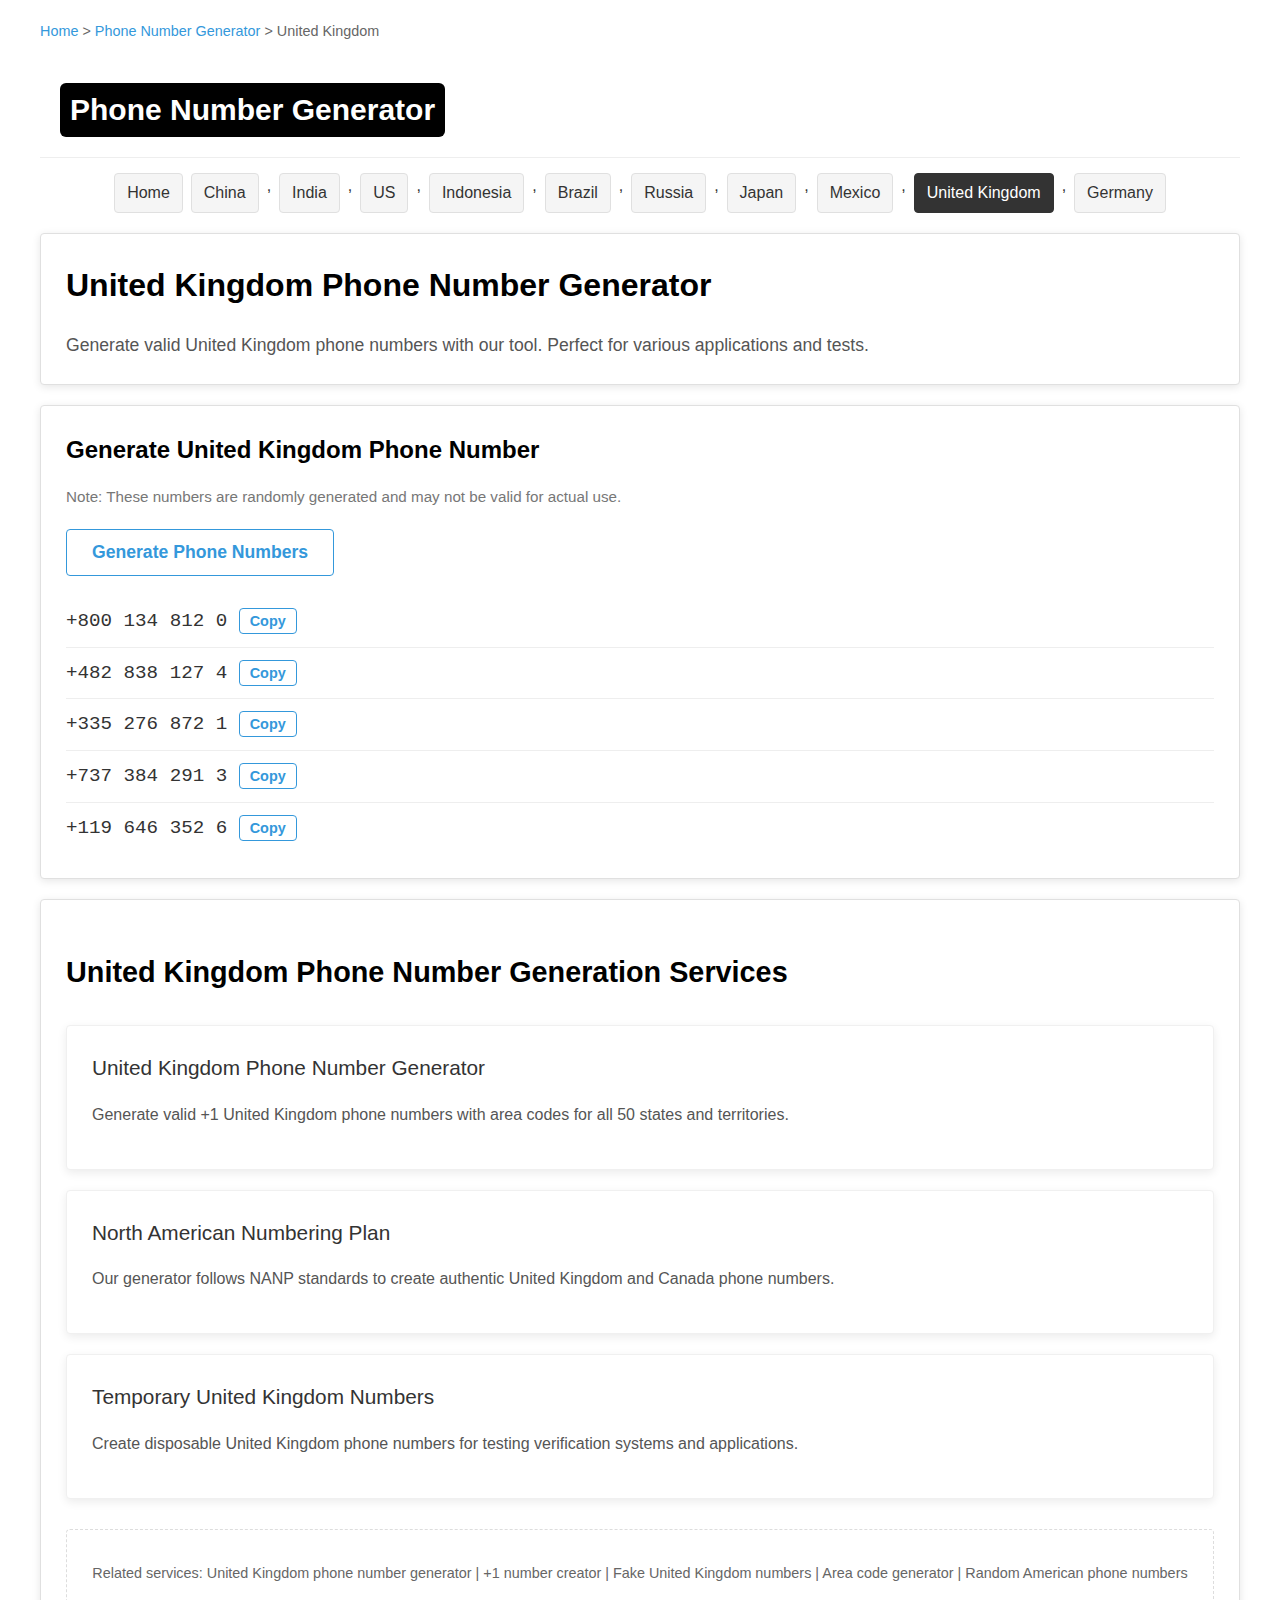
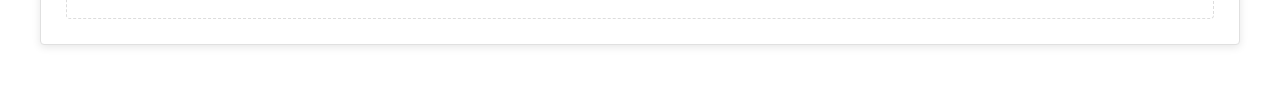
<file: United--generator.html>
<!DOCTYPE html>
<html lang="en">

<head>
  <meta charset="UTF-8">
  <meta name="viewport" content="width=device-width, initial-scale=1.0">
  <title>United Kingdom Phone Number Generator - Generate Authentic & Random United Kingdom Numbers</title>
  <meta name="description"
    content="Easily generate random United Kingdom phone numbers for testing, verification, and other purposes. Authentic format with area codes for all states.">
  <link rel="stylesheet" href="style.css">
  <link rel="stylesheet" href="china.css">
</head>

<body>
  <div class="breadcrumb">
    <a href="index.html">Home</a> > <a href="index.html">Phone Number Generator</a> > United Kingdom
  </div>

  <header>
    <h1 class="logo">
      <a href="index.html" title="Phone Number Generator">Phone Number Generator</a>
    </h1>
  </header>

  <div class="country-list">
    <a href="index.html" title='Phone Number Generator'>Home</a>
    <a href="china-generator.html" title='China Phone Number Generator'>China</a>,
    <a href="India-generator.html" title='India Phone Number Generator'>India</a>,
    <a href="US-generator.html" title="US Phone Number Generator">US</a>,
    <a href="Indonesia-generator.html" title="Indonesia Phone Number Generator">Indonesia</a>,
    <a href="Brazil--generator.html" title="Brazil Phone Number Generator">Brazil</a>,
    <a href="Russia--generator.html" title="Russia Phone Number Generator">Russia</a>,
    <a href="Japan--generator.html" title="Japan Phone Number Generator">Japan</a>,
    <a href="Mexico--generator.html" title="Mexico Phone Number Generator">Mexico</a>,
    <a href="United--generator.html" title="United Kingdom Phone Number Generator">United
      Kingdom</a>,
    <a href="Germany--generator.html" title="Germany Phone Number Generator">Germany</a>
  </div>

  <main>
    <section class="country-generator-container">
      <h1>United Kingdom Phone Number Generator</h1>
      <p class="generator-description">Generate valid United Kingdom phone numbers with our tool. Perfect for various
        applications
        and tests.</p>
    </section>

    <div class="generator-section">
      <h2>Generate United Kingdom Phone Number</h2>
      <p class="disclaimer">Note: These numbers are randomly generated and may not be valid for actual use.</p>

      <button class="generate-btn" id="generateBtn">Generate Phone Numbers</button>

      <div class="phone-numbers-list" id="phoneList">
        <ul>
          <li>(212) 555-0198 <button class="copy-btn">Copy</button></li>
          <li>(415) 555-0132 <button class="copy-btn">Copy</button></li>
          <li>(305) 555-0187 <button class="copy-btn">Copy</button></li>
          <li>(312) 555-0145 <button class="copy-btn">Copy</button></li>
          <li>(617) 555-0163 <button class="copy-btn">Copy</button></li>
        </ul>
      </div>
    </div>
  </main>

  <section class="seo-keywords-section">
    <div class="seo-content-container">
      <h2>United Kingdom Phone Number Generation Services</h2>
      <div class="keyword-blocks">
        <div class="keyword-block">
          <h2>United Kingdom Phone Number Generator</h2>
          <p>Generate valid +1 United Kingdom phone numbers with area codes for all 50 states and territories.</p>
        </div>

        <div class="keyword-block">
          <h2>North American Numbering Plan</h2>
          <p>Our generator follows NANP standards to create authentic United Kingdom and Canada phone numbers.</p>
        </div>

        <div class="keyword-block">
          <h2>Temporary United Kingdom Numbers</h2>
          <p>Create disposable United Kingdom phone numbers for testing verification systems and applications.</p>
        </div>
      </div>

      <div class="additional-keywords">
        <p>Related services: United Kingdom phone number generator | +1 number creator | Fake United Kingdom numbers |
          Area code generator |
          Random American phone numbers</p>
      </div>
    </div>
  </section>

  <script src="script.js"></script>
</body>

</html>
</file>
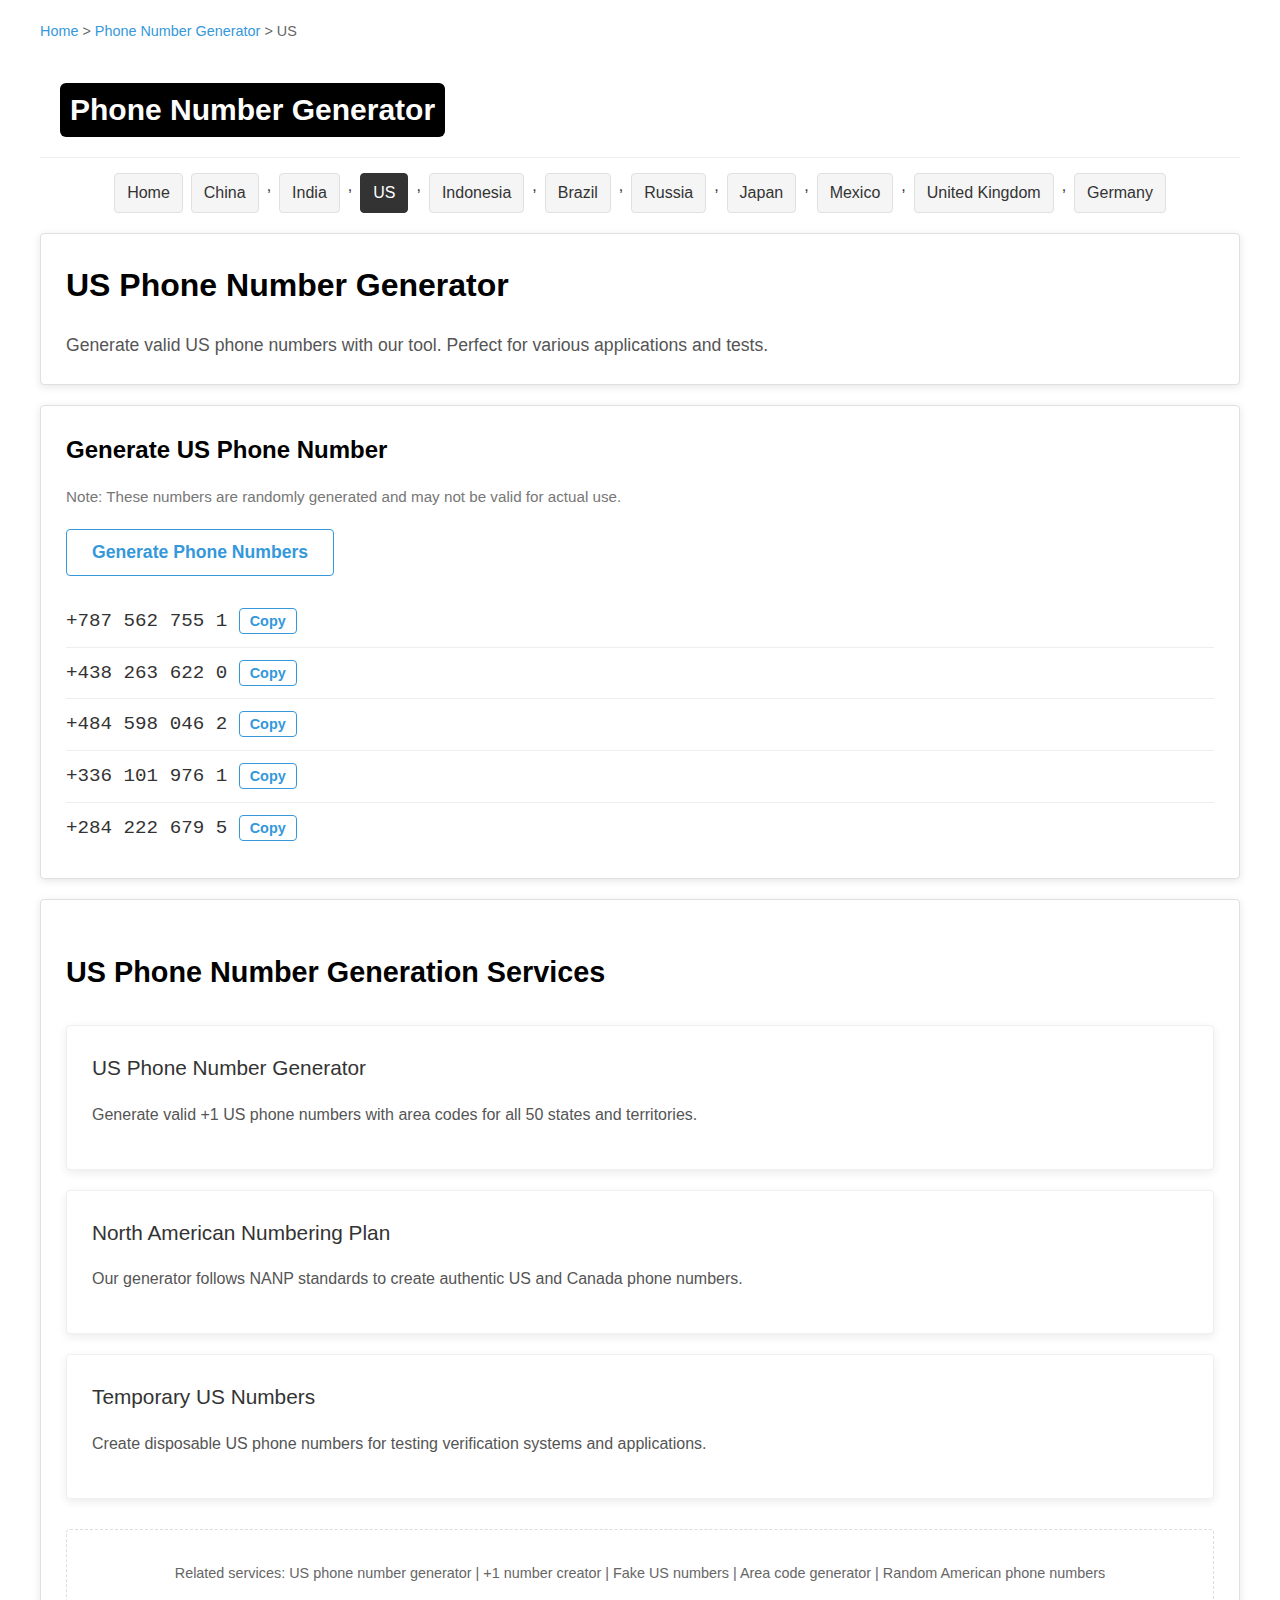
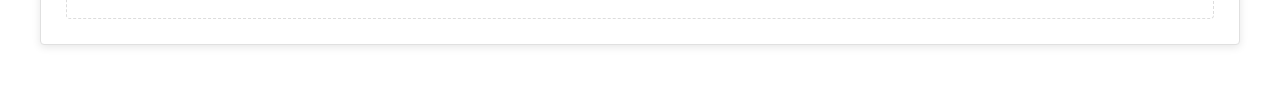
<file: US-generator.html>
<!DOCTYPE html>
<html lang="en">

<head>
  <meta charset="UTF-8">
  <meta name="viewport" content="width=device-width, initial-scale=1.0">
  <title>US Phone Number Generator - Generate Authentic & Random US Numbers</title>
  <meta name="description"
    content="Easily generate random US phone numbers for testing, verification, and other purposes. Authentic format with area codes for all states.">
  <link rel="stylesheet" href="style.css">
  <link rel="stylesheet" href="china.css">
</head>

<body>
  <div class="breadcrumb">
    <a href="index.html">Home</a> > <a href="index.html">Phone Number Generator</a> > US
  </div>

  <header>
    <h1 class="logo">
      <a href="index.html" title="Phone Number Generator">Phone Number Generator</a>
    </h1>
  </header>

  <div class="country-list">
    <a href="index.html" title='Phone Number Generator'>Home</a>
    <a href="china-generator.html" title='China Phone Number Generator'>China</a>,
    <a href="India-generator.html" title='India Phone Number Generator'>India</a>,
    <a href="US-generator.html" title="US Phone Number Generator">US</a>,
    <a href="Indonesia-generator.html" title="Indonesia Phone Number Generator">Indonesia</a>,
    <a href="Brazil--generator.html" title="Brazil Phone Number Generator">Brazil</a>,
    <a href="Russia--generator.html" title="Russia Phone Number Generator">Russia</a>,
    <a href="Japan--generator.html" title="Japan Phone Number Generator">Japan</a>,
    <a href="Mexico--generator.html" title="Mexico Phone Number Generator">Mexico</a>,
    <a href="United--generator.html" title="United Kingdom Phone Number Generator">United
      Kingdom</a>,
    <a href="Germany--generator.html" title="Germany Phone Number Generator">Germany</a>
  </div>

  <main>
    <section class="country-generator-container">
      <h1>US Phone Number Generator</h1>
      <p class="generator-description">Generate valid US phone numbers with our tool. Perfect for various applications
        and tests.</p>
    </section>

    <div class="generator-section">
      <h2>Generate US Phone Number</h2>
      <p class="disclaimer">Note: These numbers are randomly generated and may not be valid for actual use.</p>

      <button class="generate-btn" id="generateBtn">Generate Phone Numbers</button>

      <div class="phone-numbers-list" id="phoneList">
        <ul>
          <li>(212) 555-0198 <button class="copy-btn">Copy</button></li>
          <li>(415) 555-0132 <button class="copy-btn">Copy</button></li>
          <li>(305) 555-0187 <button class="copy-btn">Copy</button></li>
          <li>(312) 555-0145 <button class="copy-btn">Copy</button></li>
          <li>(617) 555-0163 <button class="copy-btn">Copy</button></li>
        </ul>
      </div>
    </div>
  </main>

  <section class="seo-keywords-section">
    <div class="seo-content-container">
      <h2>US Phone Number Generation Services</h2>
      <div class="keyword-blocks">
        <div class="keyword-block">
          <h2>US Phone Number Generator</h2>
          <p>Generate valid +1 US phone numbers with area codes for all 50 states and territories.</p>
        </div>

        <div class="keyword-block">
          <h2>North American Numbering Plan</h2>
          <p>Our generator follows NANP standards to create authentic US and Canada phone numbers.</p>
        </div>

        <div class="keyword-block">
          <h2>Temporary US Numbers</h2>
          <p>Create disposable US phone numbers for testing verification systems and applications.</p>
        </div>
      </div>

      <div class="additional-keywords">
        <p>Related services: US phone number generator | +1 number creator | Fake US numbers | Area code generator |
          Random American phone numbers</p>
      </div>
    </div>
  </section>

  <script src="script.js"></script>
</body>

</html>
</file>
<file: style.css>
/* 定义CSS变量方便统一管理主题色 */
:root {
    --primary-color: #3498db;
    --secondary-color: #2980b9;
    --text-color: #333;
    --light-gray: #f5f5f5;
    --border-radius: 4px;
}

/* 基础样式设置 */
body {
    font-family: 'Segoe UI', Tahoma, Geneva, Verdana, sans-serif;
    line-height: 1.6;
    color: var(--text-color);
    max-width: 1200px;
    margin: 0 auto;
    padding: 20px;
}

/* 页眉样式 */
header {
    background: white;
    padding: 20px;
    border-bottom: 1px solid #eee;
    display: flex;
    justify-content: space-between;
    /* 标题左对齐，语言栏右对齐 */
    align-items: center;
    /* 垂直居中对齐 */

}

.logo {
    display: inline-block;
    font-size: 30px;
    font-weight: bold;
    height: 34px;
    line-height: 34px;
    background-color: black;
    padding: 10px;
    border-radius: 6px;
    margin: 0;
    text-align: center;
}

.logo a {
    color: white;
    text-decoration: none;
}

.country-list {
    display: flex;
    flex-wrap: wrap;
    justify-content: center;
    gap: 8px;
    margin: 15px 0;
}

.country-list a {
    display: inline-block;
    background: #f5f5f5;
    color: #333;
    text-decoration: none;
    padding: 6px 12px;
    border-radius: 4px;
    border: 1px solid #e0e0e0;
    transition: all 0.2s ease;
}


.country-list a:hover {
    text-decoration: underline;
    background-color: #d0d0d0;
}

/* 活动状态样式 - 如果愿意可以用这个替代JS中的样式修改 */
.country-list a.active {
    background-color: #333 !important;
    /* 蓝色背景 */
    color: #ffffff !important;
    /* 白色文字 */
    border-color: #333 !important;
    /* 深蓝色边框 */
}

/* 长方形列表容器样式 */
.country-list-container {
    display: flex;
    flex-direction: column;
    gap: 15px;
    max-width: 100%;
    margin: 0 auto;
    padding: 0px;
}

/* 国家卡片网格布局 - 响应式设计 */
.country-grid {
    display: grid;
    grid-template-columns: repeat(auto-fill, minmax(300px, 1fr));
    gap: 25px;
    margin-top: 30px;
}

/* 单个国家列表项样式 */
.country-list-item {
    background: white;
    border-radius: var(--border-radius);
    box-shadow: 0 2px 5px rgba(0, 0, 0, 0.05);
    border: 1px solid #e0e0e0;
    transition: all 0.3s ease;
}


.country-list-item:hover {
    transform: translateY(-3px);
    box-shadow: 0 5px 15px rgba(0, 0, 0, 0.1);
}


/* 国家卡片内容布局 */
.country-list-content {
    padding: 15px;
    display: flex;
    flex-direction: column;
    gap: 10px;
}

.country-list-content h2 a {
    color: black;
    text-decoration: none;
    transition: color 0.3s;
    font-size: 25px;
}

.country-list-content h2 a:hover {
    color: var(--secondary-color);
    text-decoration: underline;
}

/* 描述文字样式 */
.country-description {
    color: #555;
    margin-top: 5px;
    line-height: 1.5;
    font-size: 1rem;
}

/* 按钮样式 */
.btn {
    display: inline-block;
    background: white;
    color: var(--primary-color);
    padding: 10px 15px;
    /* 左右间距稍大于上下间距 */
    border-radius: 4px;
    text-decoration: none;
    font-weight: bold;
    font-size: 1em;
    border: 1px solid var(--primary-color);
    transition: all 0.2s ease;
    white-space: nowrap;
    /* 关键修改：让宽度自动适应内容 */
    width: fit-content;
    min-width: fit-content;
    box-sizing: border-box;
    line-height: 1.2;
    margin: 4px 0;
    /* 确保左右padding对称 */
    padding-left: 12px;
    padding-right: 12px;
}


/* 按钮悬停效果 */
.btn:hover {
    background: #f8f9fa;
    /* 悬停背景色 */
    border-color: var(--secondary-color);
    color: var(--secondary-color);
    text-decoration: none;
    box-shadow: 0 1px 3px rgba(0, 0, 0, 0.1);
}

/* 针对特别长的国家名做特殊处理 */
.btn-long {
    padding-left: 8px;
    padding-right: 8px;
    font-size: 0.85em;
}

.country-list .btn {
    margin-top: 10px;
}



/* 面包屑导航样式 */
.breadcrumb {
    margin-bottom: 20px;
    font-size: 0.9rem;
    color: #666;
}

.breadcrumb a {
    color: var(--primary-color);
    text-decoration: none;
}

/* 页脚样式 */
footer {
    margin-top: 50px;
    text-align: center;
    padding: 20px;
    border-top: 1px solid #eee;
}

/* 响应式调整 */
@media (max-width: 768px) {
    .country-list {
        padding: 10px;
        gap: 6px 10px;
    }

    .country-list a {
        font-size: 0.9rem;
        padding: 3px 6px;
    }

    .country-list span {
        width: 100%;
    }

    .country-list-item {
        flex-direction: column;
        align-items: flex-start;
        gap: 15px;
    }

    .btn {
        width: 100%;
        text-align: center;
    }
}
</file>
<file: china.css>
/* 中国号码生成器专用样式 */
.country-generator-container {
  background: white;
  /* 白色背景 */
  border: 1px solid #e0e0e0;
  /* 1像素浅灰色边框 */
  border-radius: var(--border-radius);
  /* 使用全局圆角变量 */
  box-shadow: 0 2px 8px rgba(0, 0, 0, 0.1);
  /* 轻微阴影效果 */
  padding: 25px;
  /* 内边距 */
  margin: 20px auto;
  /* 上下边距20px，左右自动居中 */
  max-width: 100%;
  /* 最大宽度限制 */
  text-align: left;
  /* 文字左对齐 */
}

.country-generator-container h1 {
  color: black;
  /* 使用主色变量 */
  font-size: 2rem;
  /* 字体大小 */
  margin-bottom: 20px;
  /* 底部间距 */
  margin-top: 1px;
  text-align: left;
  /* 标题左对齐 */
}

.generator-description {
  color: #555;
  /* 深灰色文字 */
  font-size: 1.1rem;
  /* 字体大小 */
  line-height: 1.6;
  /* 行高 */
  margin-bottom: 0;
  /* 移除底部间距 */
  text-align: left;
  /* 描述文字左对齐 */
}

.generator-section {
  background: white;
  border-radius: var(--border-radius);
  padding: 25px;
  border: 1px solid #e0e0e0;
  /* 1像素浅灰色边框 */
  box-shadow: 0 2px 8px rgba(0, 0, 0, 0.1);
  /* 轻微阴影效果 */
  margin: 20px auto;
  /* 上下边距20px，左右自动居中 */
  max-width: 100%;
  /* 最大宽度限制 */
  text-align: left;
  /* 文字左对齐 */
  max-width: 100%;
}

.generator-section h2 {
  color: black;
  font-size: 1.5rem;
  margin-top: 0;
  margin-bottom: 10px;
}

.disclaimer {
  color: #777;
  margin-bottom: 20px;
  font-size: 0.95rem;
}

.generate-btn {
  background: white;
  color: var(--primary-color);
  border: 1px solid var(--primary-color);
  padding: 12px 25px;
  font-size: 1.1rem;
  border-radius: var(--border-radius);
  cursor: pointer;
  transition: all 0.3s;
  display: block;
  font-weight: bold;
  width: fit-content;
}

.generate-btn:hover {
  transform: translateY(-2px);
  box-shadow: 0 1px 3px rgba(0, 0, 0, 0.1);
  background: #f8f9fa;
  /* 悬停背景色 */
  border-color: var(--secondary-color);
  color: var(--secondary-color);
  text-decoration: none;
}

.phone-numbers-list {
  margin-top: 20px;
}

.phone-numbers-list ul {
  list-style-type: none;
  padding: 0;
  margin: 0;
}

.phone-numbers-list li {
  padding: 10px 0;
  font-family: monospace;
  font-size: 1.2rem;
  border-bottom: 1px solid #eee;
  color: var(--text-color);
}

.phone-numbers-list li:last-child {
  border-bottom: none;
}

.copy-btn {
  float: none;
  background: white;
  color: var(--primary-color);
  border: 1px solid var(--primary-color);
  padding: 4px 10px;
  border-radius: var(--border-radius);
  cursor: pointer;
  transition: all 0.3s;
  font-weight: bold;
  font-size: 0.9rem;
}

.copy-btn:hover {
  background: #f5f5f5;
}

.copy-btn.copied {
  background: var(--primary-color);
  color: white;
  cursor: not-allowed;
}

/* SEO Keywords Section Styling */
.seo-keywords-section {
  background: white;
  border-radius: var(--border-radius);
  padding: 25px;
  max-width: 100%;
  border: 1px solid #e0e0e0;
  box-shadow: 0 2px 8px rgba(0, 0, 0, 0.1);
  /* 轻微阴影效果 */
  margin: 20px auto;
  /* 上下边距20px，左右自动居中 */
  text-align: left;
  /* 文字左对齐 */
}

.seo-content-container h2 {
  color: black;
  font-size: 1.8rem;
  text-align: left;
  margin-bottom: 30px;
  font-weight: 600;
}

.keyword-blocks {
  background: white;
  margin-bottom: 30px;

}

.keyword-block {
  background: white;
  border-radius: var(--border-radius);
  padding: 25px;
  margin-bottom: 20px;
  box-shadow: 0 3px 10px rgba(0, 0, 0, 0.08);
  transition: all 0.3s ease;
  border: 1px solid #f0f0f0;
}

.keyword-block h2 {
  color: #333;
  font-size: 1.3rem;
  margin-top: 0;
  margin-bottom: 15px;
  font-weight: 500;
}

.keyword-block p {
  color: #555;
  line-height: 1.7;
  font-size: 1rem;
}

.additional-keywords {
  background: white;
  padding: 18px;
  border-radius: var(--border-radius);
  text-align: center;
  font-size: 0.9rem;
  color: #666;
  border: 1px dashed #ddd;
  margin-top: 20px;
}

/* Responsive Adjustments */
@media (max-width: 768px) {
  .seo-keywords-section {
    padding: 20px 15px;
    margin: 30px 15px;
  }

  .keyword-blocks {
    grid-template-columns: 1fr;
    gap: 20px;
  }

  .seo-content-container h2 {
    font-size: 1.6rem;
  }
}
</file>
